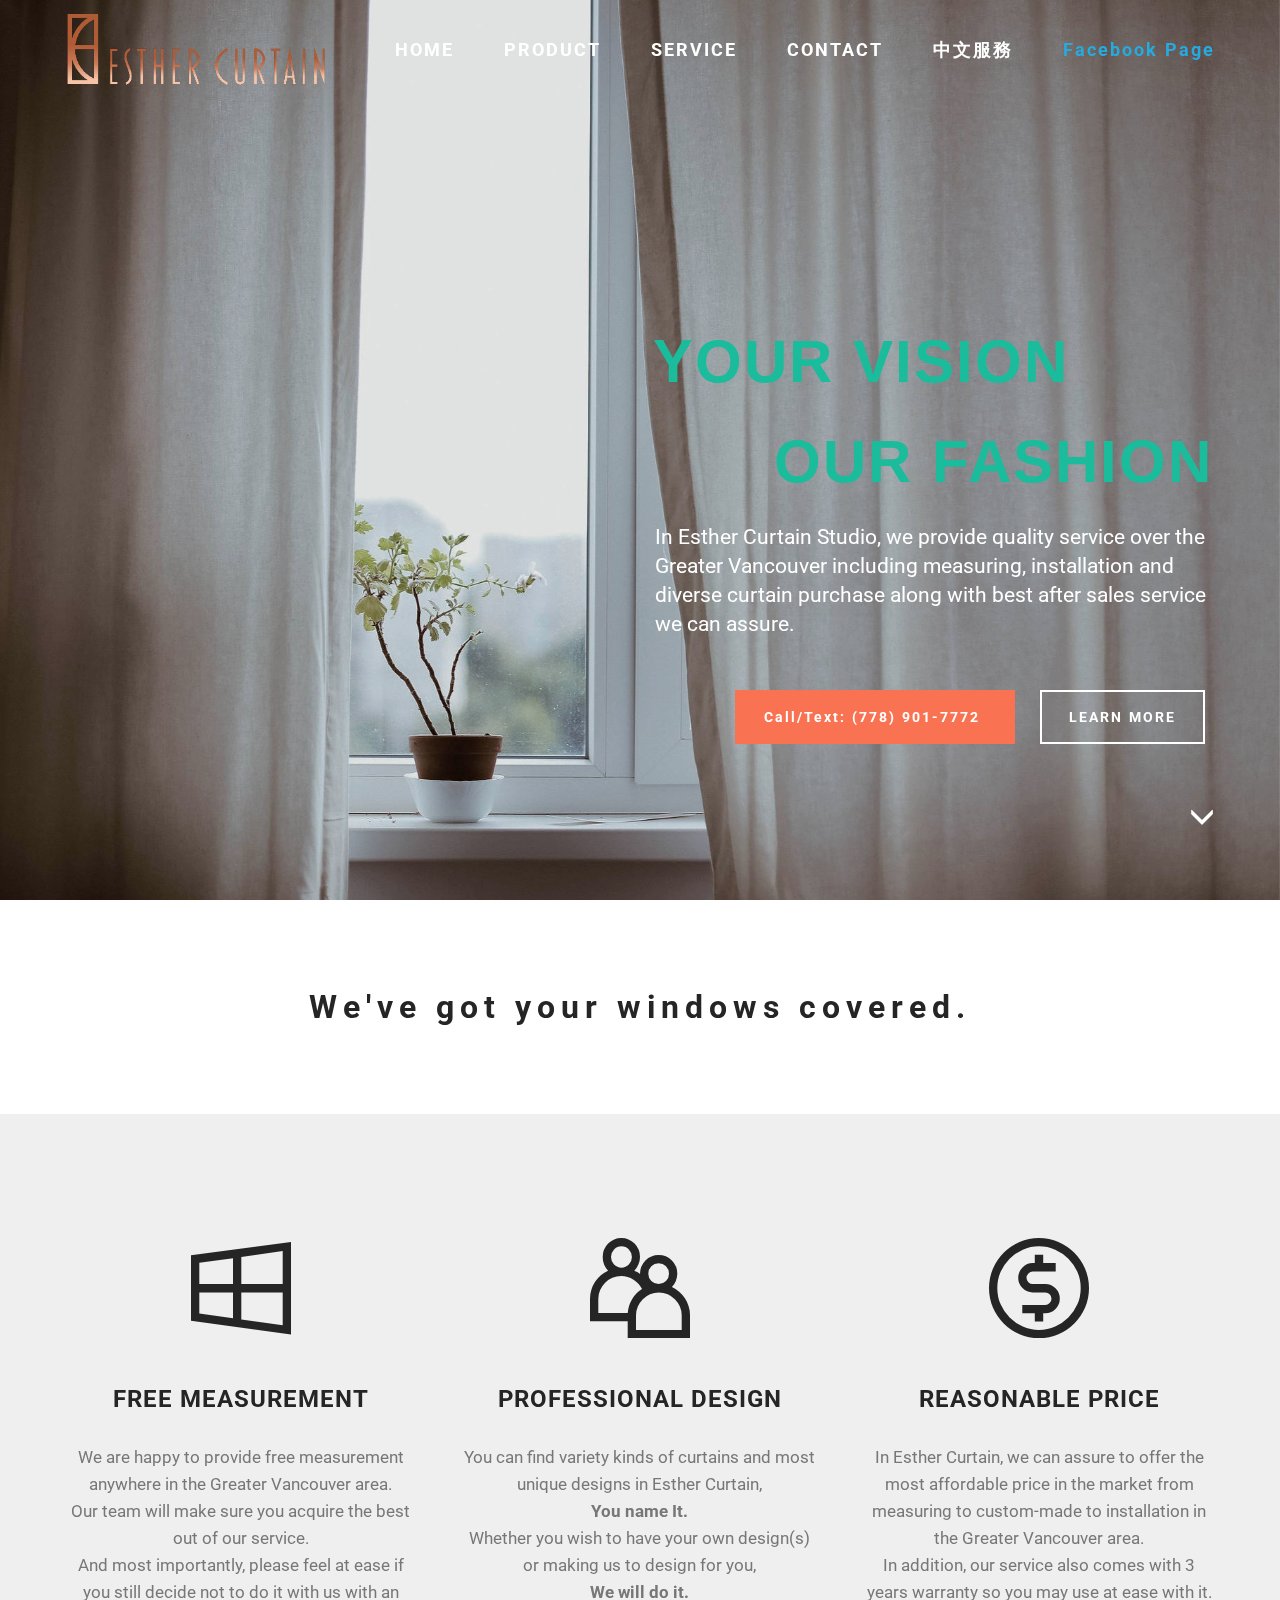
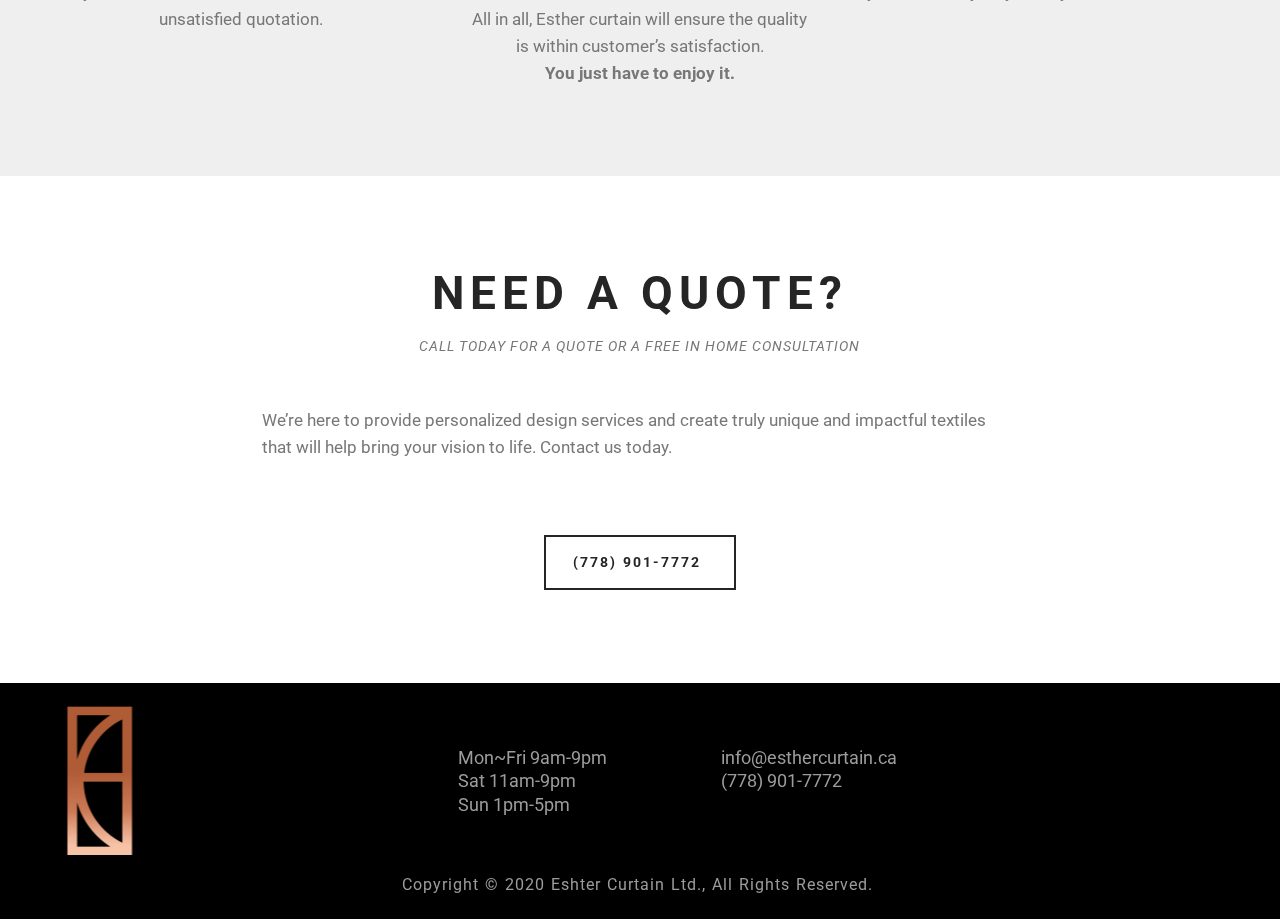
<file: index.html>
<!DOCTYPE html>
<html  >
<head>
  <!-- Site made with Mobirise Website Builder v4.12.4, https://mobirise.com -->
  <meta charset="UTF-8">
  <meta http-equiv="X-UA-Compatible" content="IE=edge">
  <meta name="generator" content="Mobirise v4.12.4, mobirise.com">
  <meta name="viewport" content="width=device-width, initial-scale=1, minimum-scale=1">
  <link rel="shortcut icon" href="assets/images/output-onlinepngtools-1-128x128-1.png" type="image/x-icon">
  <meta name="description" content="In Esther Curtain Studio, we provide quality service over the Greater Vancouver including measuring, installation and diverse curtain purchase along with best after sales service we can assure. ">
  
  
  <title>Esther Curtain</title>
  <link rel="stylesheet" href="https://fonts.googleapis.com/css?family=Roboto:700,400&subset=cyrillic,latin,greek,vietnamese">
  <link rel="stylesheet" href="assets/web/assets/mobirise-icons2/mobirise2.css">
  <link rel="stylesheet" href="assets/bootstrap/css/bootstrap.min.css">
  <link rel="stylesheet" href="assets/facebook-plugin/style.css">
  <link rel="stylesheet" href="assets/animatecss/animate.min.css">
  <link rel="stylesheet" href="assets/mobirise/css/style.css">
  <link rel="preload" as="style" href="assets/mobirise/css/mbr-additional.css"><link rel="stylesheet" href="assets/mobirise/css/mbr-additional.css" type="text/css">
  
  
  
</head>
<body>
  <section class="mbr-navbar mbr-navbar--freeze mbr-navbar--absolute mbr-navbar--sticky mbr-navbar--auto-collapse mbr-navbar--transparent" id="menu-0" data-rv-view="0">
    <div class="mbr-navbar__section mbr-section">
        <div class="mbr-section__container container">
            <div class="mbr-navbar__container">
                <div class="mbr-navbar__column mbr-navbar__column--s mbr-navbar__brand">
                    <span class="mbr-navbar__brand-link mbr-brand mbr-brand--inline">
                        <span class="mbr-brand__logo"><a href="/"><img src="assets/images/esther-curtain-logo-08-410x116.png" class="mbr-navbar__brand-img mbr-brand__img" alt="Mobirise"></a></span>
                        
                    </span>
                </div>
                <div class="mbr-navbar__hamburger mbr-hamburger"><span class="mbr-hamburger__line"></span></div>
                <div class="mbr-navbar__column mbr-navbar__menu">
                    <nav class="mbr-navbar__menu-box mbr-navbar__menu-box--inline-right">
                        <div class="mbr-navbar__column">
                            <ul class="mbr-navbar__items mbr-navbar__items--right float-left mbr-buttons mbr-buttons--freeze mbr-buttons--right btn-decorator mbr-buttons--active mbr-buttons--only-links"><li class="mbr-navbar__item"><a class="mbr-buttons__link btn text-white" href="/">HOME<br></a></li> <li class="mbr-navbar__item"><a class="mbr-buttons__link btn text-white" href="product.html">PRODUCT<br></a></li><li class="mbr-navbar__item"><a class="mbr-buttons__link btn text-white" href="service.html">SERVICE</a></li> <li class="mbr-navbar__item"><a class="mbr-buttons__link btn text-white" href="contact.html">CONTACT</a></li> <li class="mbr-navbar__item"><a class="mbr-buttons__link btn text-white" href="chinese.html">中文服務</a></li> <li class="mbr-navbar__item"><a class="mbr-buttons__link btn text-info" href="https://www.facebook.com/EstherCurtains/" target="_blank">Facebook Page</a></li>  </ul>                            
                            
                        </div>
                    </nav>
                </div>
            </div>
        </div>
    </div>
</section>

<section class="engine"><a href="https://mobirise.info/v">free html templates</a></section><section class="mbr-box mbr-section mbr-section--relative mbr-section--fixed-size mbr-section--full-height mbr-section--bg-adapted mbr-parallax-background mbr-after-navbar" id="header1-1" data-rv-view="2" style="background-image: url(assets/images/mbr-2-1920x1280.jpg);">
    <div class="mbr-box__magnet mbr-box__magnet--sm-padding mbr-box__magnet--center-left">
        <div class="mbr-overlay" style="opacity: 0.1; background-color: rgb(34, 34, 34);"></div>
        <div class="mbr-box__container mbr-section__container container">
            <div class="mbr-box mbr-box--stretched"><div class="mbr-box__magnet mbr-box__magnet--center-left">
                <div class="row"><div class=" col-sm-6 col-sm-offset-6">
                    <div class="mbr-hero animated fadeInUp">
                        <h1 class="mbr-hero__text"><br><br>YOUR VISION<br><br>
<div>&nbsp; &nbsp; &nbsp; OUR FASHION</div></h1>
                        <p class="mbr-hero__subtext"><br>In Esther Curtain Studio, we provide quality service over the Greater Vancouver including measuring, installation and diverse curtain purchase along with best after sales service we can assure.&nbsp;<br></p>
                    </div>
                    <div class="mbr-buttons btn-inverse mbr-buttons--left"><a class="mbr-buttons__btn btn btn-lg btn-danger animated fadeInUp delay" href="tel:(778) 655-7222">Call/Text: (778) 901-7772&nbsp;<br></a> <a class="mbr-buttons__btn btn btn-lg btn-default animated fadeInUp delay" href="service.html#features1-m">LEARN MORE</a></div>
                </div></div>
            </div></div>
        </div>
        <div class="mbr-arrow mbr-arrow--floating text-center">
            <div class="mbr-section__container container">
                <a class="mbr-arrow__link" href="#header3-10"><i class="glyphicon glyphicon-menu-down"></i></a>
            </div>
        </div>
    </div>
</section>

<section class="mbr-section" id="header3-10" data-rv-view="5">
    <div class="mbr-section__container container mbr-section__container--isolated">
        <div class="mbr-header mbr-header--wysiwyg row">
            <div class="col-sm-8 col-sm-offset-2">
                <h3 class="mbr-header__text">We've got your windows covered.
</h3>
                
            </div>
        </div>
    </div>
</section>

<section class="mbr-section mbr-section--relative mbr-section--fixed-size" id="features1-2" data-rv-view="7" style="background-color: rgb(239, 239, 239);">
    
    
    <div class="mbr-section__container container mbr-section__container--std-top-padding" style="padding-top: 124px;">
        <div class="mbr-section__row row">
            <div class="mbr-section__col col-xs-12 col-sm-4">
                <div class="mbr-section__container mbr-section__container--center mbr-section__container--middle">
                    <figure class="mbr-figure"><span class="mobi-mbri mobi-mbri-windows mbr-iconfont mbr-iconfont-features1" style="font-size: 100px;"></span></figure>
                </div>
                <div class="mbr-section__container mbr-section__container--middle">
                    <div class="mbr-header mbr-header--reduce mbr-header--center mbr-header--wysiwyg">
                        <h3 class="mbr-header__text">FREE MEASUREMENT</h3>
                    </div>
                </div>
                <div class="mbr-section__container mbr-section__container--last" style="padding-bottom: 93px;">
                    <div class="mbr-article mbr-article--wysiwyg">
                        <p>We are happy to provide free measurement anywhere in the Greater Vancouver area.
<br>Our team will make sure you acquire the best out of our service. 
<br>And most importantly, please feel at ease if you still decide not to do it with us with an unsatisfied quotation.</p>
                    </div>
                </div>
                
            </div>
            <div class="mbr-section__col col-xs-12 col-sm-4">
                <div class="mbr-section__container mbr-section__container--center mbr-section__container--middle">
                    <figure class="mbr-figure"><span class="mobi-mbri mobi-mbri-users mbr-iconfont mbr-iconfont-features1" style="font-size: 100px;"></span></figure>
                </div>
                <div class="mbr-section__container mbr-section__container--middle">
                    <div class="mbr-header mbr-header--reduce mbr-header--center mbr-header--wysiwyg">
                        <h3 class="mbr-header__text">PROFESSIONAL DESIGN</h3>
                    </div>
                </div>
                <div class="mbr-section__container mbr-section__container--last" style="padding-bottom: 93px;">
                    <div class="mbr-article mbr-article--wysiwyg">
                        <p>You can find variety kinds of curtains and most unique designs in Esther Curtain,
<br><strong>You name It.
<br></strong>Whether you wish to have your own design(s) or making us to design for you,
<br><strong>We will do it.
<br></strong>All in all, Esther curtain will ensure the quality is within customer’s satisfaction.
<br><strong>You just have to enjoy it.</strong></p>
                    </div>
                </div>
                
            </div>
            
            <div class="mbr-section__col col-xs-12 col-sm-4">
                <div class="mbr-section__container mbr-section__container--center mbr-section__container--middle">
                    <figure class="mbr-figure"><span class="mobi-mbri mobi-mbri-cash mbr-iconfont mbr-iconfont-features1" style="font-size: 100px;"></span></figure>
                </div>
                <div class="mbr-section__container mbr-section__container--middle">
                    <div class="mbr-header mbr-header--reduce mbr-header--center mbr-header--wysiwyg">
                        <h3 class="mbr-header__text">REASONABLE PRICE
</h3>
                    </div>
                </div>
                <div class="mbr-section__container mbr-section__container--last" style="padding-bottom: 93px;">
                    <div class="mbr-article mbr-article--wysiwyg">
                        <p>In Esther Curtain, we can assure to offer the most affordable price in the market from measuring to custom-made to installation in the Greater Vancouver area.
<br>In addition, our service also comes with 3 years warranty so you may use at ease with it.</p>
                    </div>
                </div>
                
            </div>
            
            
            
            
            
        </div>
    </div>
</section>

<section class="mbr-section mbr-section--relative mbr-section--fixed-size" id="msg-box3-7" data-rv-view="10" style="background-color: rgb(255, 255, 255);">
    
    <div class="mbr-section__container container mbr-section__container--first" style="padding-top: 93px;">
        <div class="mbr-header mbr-header--wysiwyg row">
            <div class="col-sm-8 col-sm-offset-2">
                <h3 class="mbr-header__text">NEED A QUOTE?</h3>
                <p class="mbr-header__subtext">CALL TODAY FOR A QUOTE OR A FREE IN HOME CONSULTATION
<br>
<br></p>
            </div>
        </div>
    </div>
    <div class="mbr-section__container container mbr-section__container--middle">
        <div class="row">
            <div class="mbr-article mbr-article--wysiwyg col-sm-8 col-sm-offset-2"><p>We’re here to provide personalized design services and create truly unique and impactful textiles that will help bring your vision to life. Contact us today.
</p><p>
</p><p><br></p></div>
        </div>
    </div>
    <div class="mbr-section__container container mbr-section__container--last" style="padding-bottom: 93px;">
        <div class="row">
            <div class="col-sm-8 col-sm-offset-2">
                <div class="mbr-buttons mbr-buttons--center"><a class="mbr-buttons__btn btn btn-lg btn-default" href="tel:(778) 655-7222">(778) 901-7772&nbsp;<br></a></div>
            </div>
        </div>
    </div>
</section>

<section class="mbr-section mbr-section--relative mbr-section--fixed-size" id="contacts1-8" data-rv-view="13" style="background-color: rgb(0, 0, 0);">
    
    <div class="mbr-section__container container">
        <div class="mbr-contacts mbr-contacts--wysiwyg row" style="padding-top: 15px; padding-bottom: 15px;">
            <div class="col-sm-4">
                <div><img src="assets/images/esther-curtain-logo-9-265x398.png" class="mbr-contacts__img mbr-contacts__img--left"></div>
            </div>
            <div class="col-sm-8">
                <div class="row">
                    <div class="col-sm-4">
                        <p class="mbr-contacts__text"><br><br>Mon~Fri 9am-9pm
<br>Sat 11am-9pm
<br>Sun 1pm-5pm</p>
                    </div>
                    <div class="col-sm-4">
                        <p class="mbr-contacts__text"><br><br>info@esthercurtain.ca
<br>(778) 901-7772
<br><br></p>
                    </div>
                    <div class="col-sm-4"></div>
                </div>
            </div>
        </div>
    </div>
</section>

<footer class="mbr-section mbr-section--relative mbr-section--fixed-size" id="footer1-9" data-rv-view="15" style="background-color: rgb(0, 0, 0);">
    
    <div class="mbr-section__container container">
        <div class="mbr-footer mbr-footer--wysiwyg row" style="padding-top: 0px; padding-bottom: 24.6px;">
            <div class="col-sm-12">
                <p class="mbr-footer__copyright">Copyright © 2020 Eshter Curtain Ltd., All Rights Reserved.&nbsp;<br></p>
            </div>
        </div>
    </div>
</footer>


  <script src="assets/web/assets/jquery/jquery.min.js"></script>
  <script src="assets/bootstrap/js/bootstrap.min.js"></script>
  <script src="https://connect.facebook.net/en_US/sdk.js#xfbml=1&version=v2.5"></script>
  <script src="https://apis.google.com/js/plusone.js"></script>
  <script src="assets/facebook-plugin/facebook-script.js"></script>
  <script src="assets/smooth-scroll/smooth-scroll.js"></script>
  <script src="assets/jarallax/jarallax.js"></script>
  <script src="assets/mobirise/js/script.js"></script>
  
  
</body>
</html>
</file>
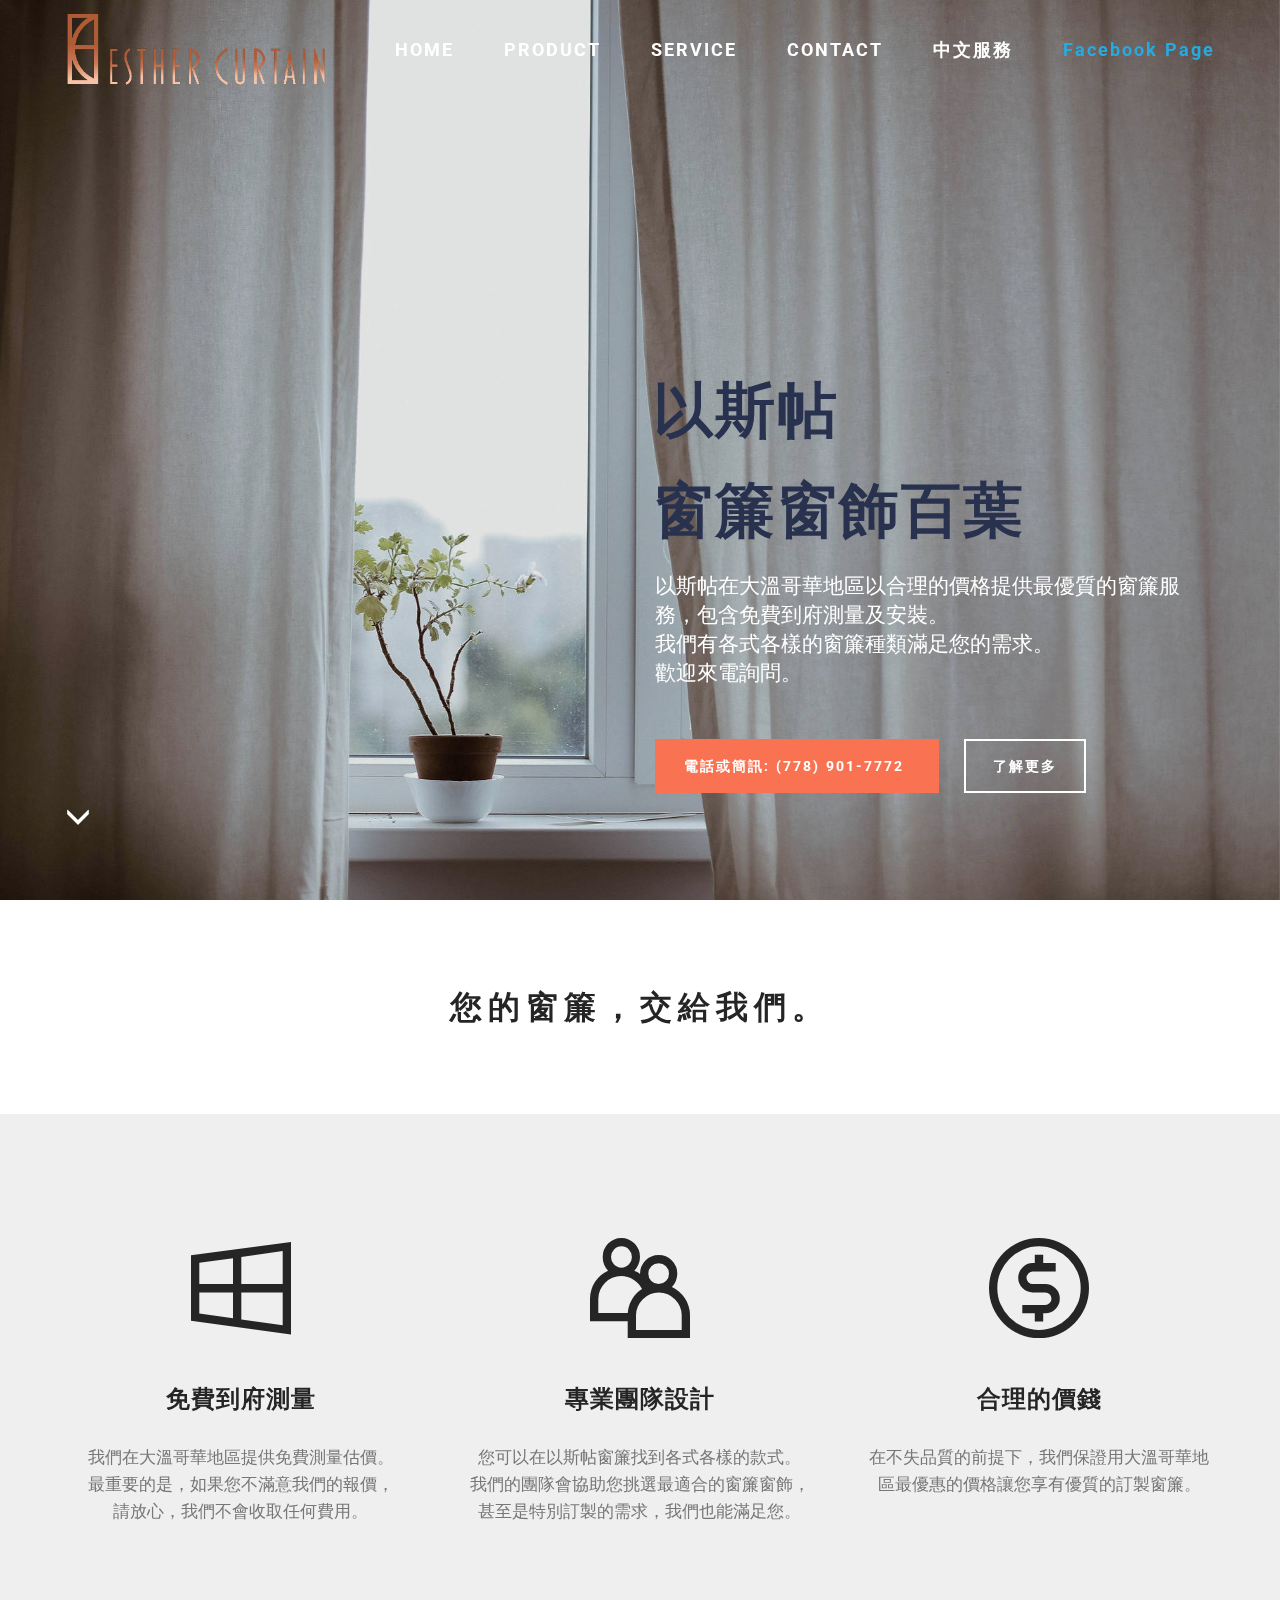
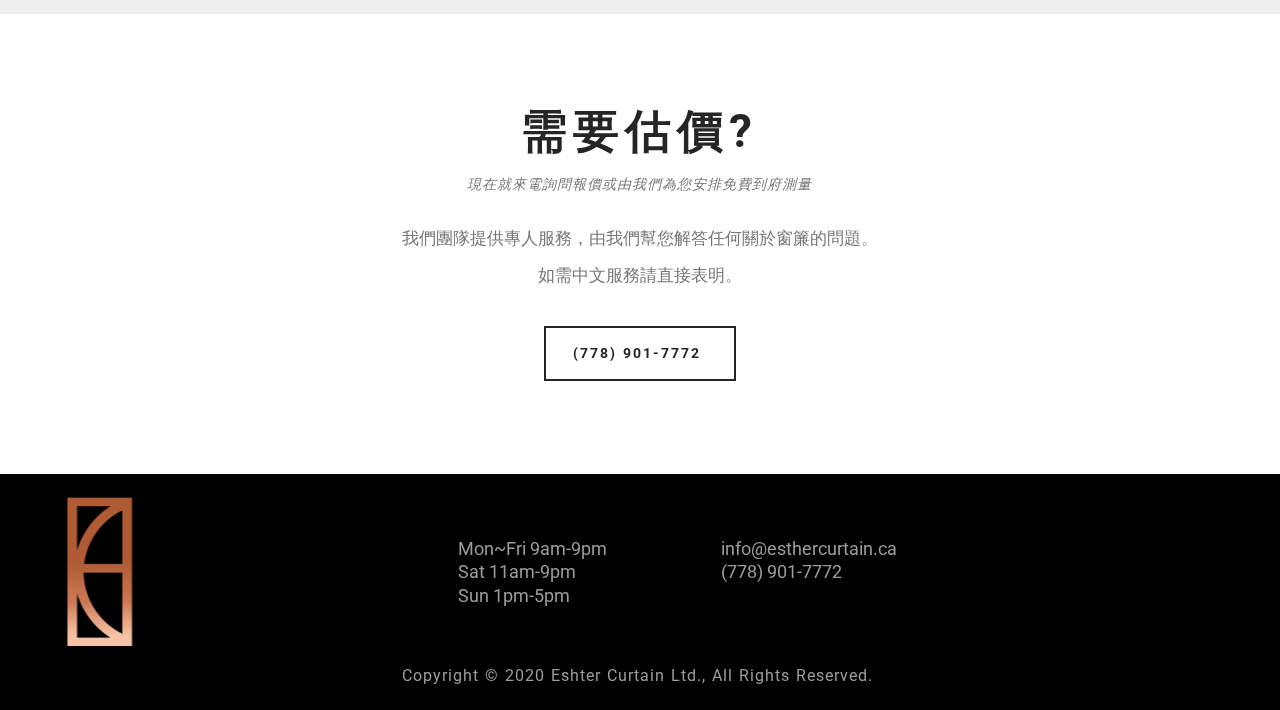
<file: chinese.html>
<!DOCTYPE html>
<html  >
<head>
  <!-- Site made with Mobirise Website Builder v4.12.4, https://mobirise.com -->
  <meta charset="UTF-8">
  <meta http-equiv="X-UA-Compatible" content="IE=edge">
  <meta name="generator" content="Mobirise v4.12.4, mobirise.com">
  <meta name="viewport" content="width=device-width, initial-scale=1, minimum-scale=1">
  <link rel="shortcut icon" href="assets/images/output-onlinepngtools-1-128x128-1.png" type="image/x-icon">
  <meta name="description" content="以斯帖在大溫哥華地區以合理的價格提供最優質的窗簾服務，包含免費到府測量及安裝。
我們有各式各樣的窗簾種類滿足您的需求。
歡迎來電詢問。">
  
  
  <title>中文服務</title>
  <link rel="stylesheet" href="https://fonts.googleapis.com/css?family=Roboto:700,400&subset=cyrillic,latin,greek,vietnamese">
  <link rel="stylesheet" href="assets/web/assets/mobirise-icons2/mobirise2.css">
  <link rel="stylesheet" href="assets/bootstrap/css/bootstrap.min.css">
  <link rel="stylesheet" href="assets/facebook-plugin/style.css">
  <link rel="stylesheet" href="assets/animatecss/animate.min.css">
  <link rel="stylesheet" href="assets/mobirise/css/style.css">
  <link rel="preload" as="style" href="assets/mobirise/css/mbr-additional.css"><link rel="stylesheet" href="assets/mobirise/css/mbr-additional.css" type="text/css">
  
  
  
</head>
<body>
  <section class="mbr-navbar mbr-navbar--freeze mbr-navbar--absolute mbr-navbar--sticky mbr-navbar--auto-collapse mbr-navbar--transparent" id="menu-d" data-rv-view="17">
    <div class="mbr-navbar__section mbr-section">
        <div class="mbr-section__container container">
            <div class="mbr-navbar__container">
                <div class="mbr-navbar__column mbr-navbar__column--s mbr-navbar__brand">
                    <span class="mbr-navbar__brand-link mbr-brand mbr-brand--inline">
                        <span class="mbr-brand__logo"><a href="/"><img src="assets/images/esther-curtain-logo-08-410x116.png" class="mbr-navbar__brand-img mbr-brand__img" alt="Mobirise"></a></span>
                        
                    </span>
                </div>
                <div class="mbr-navbar__hamburger mbr-hamburger"><span class="mbr-hamburger__line"></span></div>
                <div class="mbr-navbar__column mbr-navbar__menu">
                    <nav class="mbr-navbar__menu-box mbr-navbar__menu-box--inline-right">
                        <div class="mbr-navbar__column">
                            <ul class="mbr-navbar__items mbr-navbar__items--right float-left mbr-buttons mbr-buttons--freeze mbr-buttons--right btn-decorator mbr-buttons--active mbr-buttons--only-links"><li class="mbr-navbar__item"><a class="mbr-buttons__link btn text-white" href="/">HOME<br></a></li> <li class="mbr-navbar__item"><a class="mbr-buttons__link btn text-white" href="product.html">PRODUCT<br></a></li><li class="mbr-navbar__item"><a class="mbr-buttons__link btn text-white" href="service.html">SERVICE</a></li> <li class="mbr-navbar__item"><a class="mbr-buttons__link btn text-white" href="contact.html">CONTACT</a></li> <li class="mbr-navbar__item"><a class="mbr-buttons__link btn text-white" href="chinese.html">中文服務</a></li> <li class="mbr-navbar__item"><a class="mbr-buttons__link btn text-info" href="https://www.facebook.com/EstherCurtains/" target="_blank">Facebook Page</a></li>  </ul>                            
                            
                        </div>
                    </nav>
                </div>
            </div>
        </div>
    </div>
</section>

<section class="engine"><a href="https://mobirise.info/j">website templates</a></section><section class="mbr-box mbr-section mbr-section--relative mbr-section--fixed-size mbr-section--full-height mbr-section--bg-adapted mbr-parallax-background" id="header1-e" data-rv-view="19" style="background-image: url(assets/images/mbr-2-1920x1280.jpg);">
    <div class="mbr-box__magnet mbr-box__magnet--sm-padding mbr-box__magnet--center-left mbr-after-navbar">
        <div class="mbr-overlay" style="opacity: 0.1; background-color: rgb(34, 34, 34);"></div>
        <div class="mbr-box__container mbr-section__container container">
            <div class="mbr-box mbr-box--stretched"><div class="mbr-box__magnet mbr-box__magnet--center-left">
                <div class="row"><div class=" col-sm-6 col-sm-offset-6">
                    <div class="mbr-hero animated fadeInUp">
                        <h1 class="mbr-hero__text"><br><br>以斯帖<br><br>窗簾窗飾百葉</h1>
                        <p class="mbr-hero__subtext"><br>以斯帖在大溫哥華地區以合理的價格提供最優質的窗簾服務，包含免費到府測量及安裝。<br>我們有各式各樣的窗簾種類滿足您的需求。<br>歡迎來電詢問。</p>
                    </div>
                    <div class="mbr-buttons btn-inverse mbr-buttons--left"><a class="mbr-buttons__btn btn btn-lg btn-danger animated fadeInUp delay" href="sms:6042628116">電話或簡訊: (778) 901-7772&nbsp;<br></a> <a class="mbr-buttons__btn btn btn-lg btn-default animated fadeInUp delay" href="service.html#features1-m">了解更多</a></div>
                </div></div>
            </div></div>
        </div>
        <div class="mbr-arrow mbr-arrow--floating text-center">
            <div class="mbr-section__container container">
                <a class="mbr-arrow__link" href="#header3-f"><i class="glyphicon glyphicon-menu-down"></i></a>
            </div>
        </div>
    </div>
</section>

<section class="mbr-section" id="header3-f" data-rv-view="22">
    <div class="mbr-section__container container mbr-section__container--isolated">
        <div class="mbr-header mbr-header--wysiwyg row">
            <div class="col-sm-8 col-sm-offset-2">
                <h3 class="mbr-header__text">您的窗簾，交給我們。</h3>
                
            </div>
        </div>
    </div>
</section>

<section class="mbr-section mbr-section--relative mbr-section--fixed-size" id="features1-g" data-rv-view="24" style="background-color: rgb(239, 239, 239);">
    
    
    <div class="mbr-section__container container mbr-section__container--std-top-padding" style="padding-top: 124px;">
        <div class="mbr-section__row row">
            <div class="mbr-section__col col-xs-12 col-sm-4">
                <div class="mbr-section__container mbr-section__container--center mbr-section__container--middle">
                    <figure class="mbr-figure"><span class="mobi-mbri mobi-mbri-windows mbr-iconfont mbr-iconfont-features1" style="font-size: 100px;"></span></figure>
                </div>
                <div class="mbr-section__container mbr-section__container--middle">
                    <div class="mbr-header mbr-header--reduce mbr-header--center mbr-header--wysiwyg">
                        <h3 class="mbr-header__text">免費到府測量</h3>
                    </div>
                </div>
                <div class="mbr-section__container mbr-section__container--last" style="padding-bottom: 93px;">
                    <div class="mbr-article mbr-article--wysiwyg">
                        <p>我們在大溫哥華地區提供免費測量估價。
<br>最重要的是，如果您不滿意我們的報價，<br>請放心，我們不會收取任何費用。</p>
                    </div>
                </div>
                
            </div>
            <div class="mbr-section__col col-xs-12 col-sm-4">
                <div class="mbr-section__container mbr-section__container--center mbr-section__container--middle">
                    <figure class="mbr-figure"><span class="mobi-mbri mobi-mbri-users mbr-iconfont mbr-iconfont-features1" style="font-size: 100px;"></span></figure>
                </div>
                <div class="mbr-section__container mbr-section__container--middle">
                    <div class="mbr-header mbr-header--reduce mbr-header--center mbr-header--wysiwyg">
                        <h3 class="mbr-header__text">專業團隊設計</h3>
                    </div>
                </div>
                <div class="mbr-section__container mbr-section__container--last" style="padding-bottom: 93px;">
                    <div class="mbr-article mbr-article--wysiwyg">
                        <p>您可以在以斯帖窗簾找到各式各樣的款式。<br>我們的團隊會協助您挑選最適合的窗簾窗飾，<br>甚至是特別訂製的需求，我們也能滿足您。</p>
                    </div>
                </div>
                
            </div>
            
            <div class="mbr-section__col col-xs-12 col-sm-4">
                <div class="mbr-section__container mbr-section__container--center mbr-section__container--middle">
                    <figure class="mbr-figure"><span class="mobi-mbri mobi-mbri-cash mbr-iconfont mbr-iconfont-features1" style="font-size: 100px;"></span></figure>
                </div>
                <div class="mbr-section__container mbr-section__container--middle">
                    <div class="mbr-header mbr-header--reduce mbr-header--center mbr-header--wysiwyg">
                        <h3 class="mbr-header__text">合理的價錢</h3>
                    </div>
                </div>
                <div class="mbr-section__container mbr-section__container--last" style="padding-bottom: 93px;">
                    <div class="mbr-article mbr-article--wysiwyg">
                        <p>在不失品質的前提下，我們保證用大溫哥華地區最優惠的價格讓您享有優質的訂製窗簾。</p>
                    </div>
                </div>
                
            </div>
            
            
            
            
            
        </div>
    </div>
</section>

<section class="mbr-section mbr-section--relative mbr-section--fixed-size" id="msg-box3-h" data-rv-view="27" style="background-color: rgb(255, 255, 255);">
    
    <div class="mbr-section__container container mbr-section__container--first" style="padding-top: 93px;">
        <div class="mbr-header mbr-header--wysiwyg row">
            <div class="col-sm-8 col-sm-offset-2">
                <h3 class="mbr-header__text">需要估價?</h3>
                <p class="mbr-header__subtext">現在就來電詢問報價或由我們為您安排免費到府測量</p>
            </div>
        </div>
    </div>
    <div class="mbr-section__container container mbr-section__container--middle">
        <div class="row">
            <div class="mbr-article mbr-article--wysiwyg col-sm-8 col-sm-offset-2"><p>我們團隊提供專人服務，由我們幫您解答任何關於窗簾的問題。</p><p>如需中文服務請直接表明。</p></div>
        </div>
    </div>
    <div class="mbr-section__container container mbr-section__container--last" style="padding-bottom: 93px;">
        <div class="row">
            <div class="col-sm-8 col-sm-offset-2">
                <div class="mbr-buttons mbr-buttons--center"><a class="mbr-buttons__btn btn btn-lg btn-default" href="tel:6042628116">(778) 901-7772&nbsp;<br></a></div>
            </div>
        </div>
    </div>
</section>

<section class="mbr-section mbr-section--relative mbr-section--fixed-size" id="contacts1-i" data-rv-view="30" style="background-color: rgb(0, 0, 0);">
    
    <div class="mbr-section__container container">
        <div class="mbr-contacts mbr-contacts--wysiwyg row" style="padding-top: 15px; padding-bottom: 15px;">
            <div class="col-sm-4">
                <div><img src="assets/images/esther-curtain-logo-9-265x398.png" class="mbr-contacts__img mbr-contacts__img--left"></div>
            </div>
            <div class="col-sm-8">
                <div class="row">
                    <div class="col-sm-4">
                        <p class="mbr-contacts__text"><br><br>Mon~Fri 9am-9pm
<br>Sat 11am-9pm
<br>Sun 1pm-5pm</p>
                    </div>
                    <div class="col-sm-4">
                        <p class="mbr-contacts__text"><br><br>info@esthercurtain.ca
<br>(778) 901-7772
<br><br></p>
                    </div>
                    <div class="col-sm-4"></div>
                </div>
            </div>
        </div>
    </div>
</section>

<footer class="mbr-section mbr-section--relative mbr-section--fixed-size" id="footer1-j" data-rv-view="32" style="background-color: rgb(0, 0, 0);">
    
    <div class="mbr-section__container container">
        <div class="mbr-footer mbr-footer--wysiwyg row" style="padding-top: 0px; padding-bottom: 24.6px;">
            <div class="col-sm-12">
                <p class="mbr-footer__copyright">Copyright © 2020 Eshter Curtain Ltd., All Rights Reserved.&nbsp;<br></p>
            </div>
        </div>
    </div>
</footer>


  <script src="assets/web/assets/jquery/jquery.min.js"></script>
  <script src="assets/bootstrap/js/bootstrap.min.js"></script>
  <script src="https://connect.facebook.net/en_US/sdk.js#xfbml=1&version=v2.5"></script>
  <script src="https://apis.google.com/js/plusone.js"></script>
  <script src="assets/facebook-plugin/facebook-script.js"></script>
  <script src="assets/smooth-scroll/smooth-scroll.js"></script>
  <script src="assets/jarallax/jarallax.js"></script>
  <script src="assets/mobirise/js/script.js"></script>
  
  
</body>
</html>
</file>
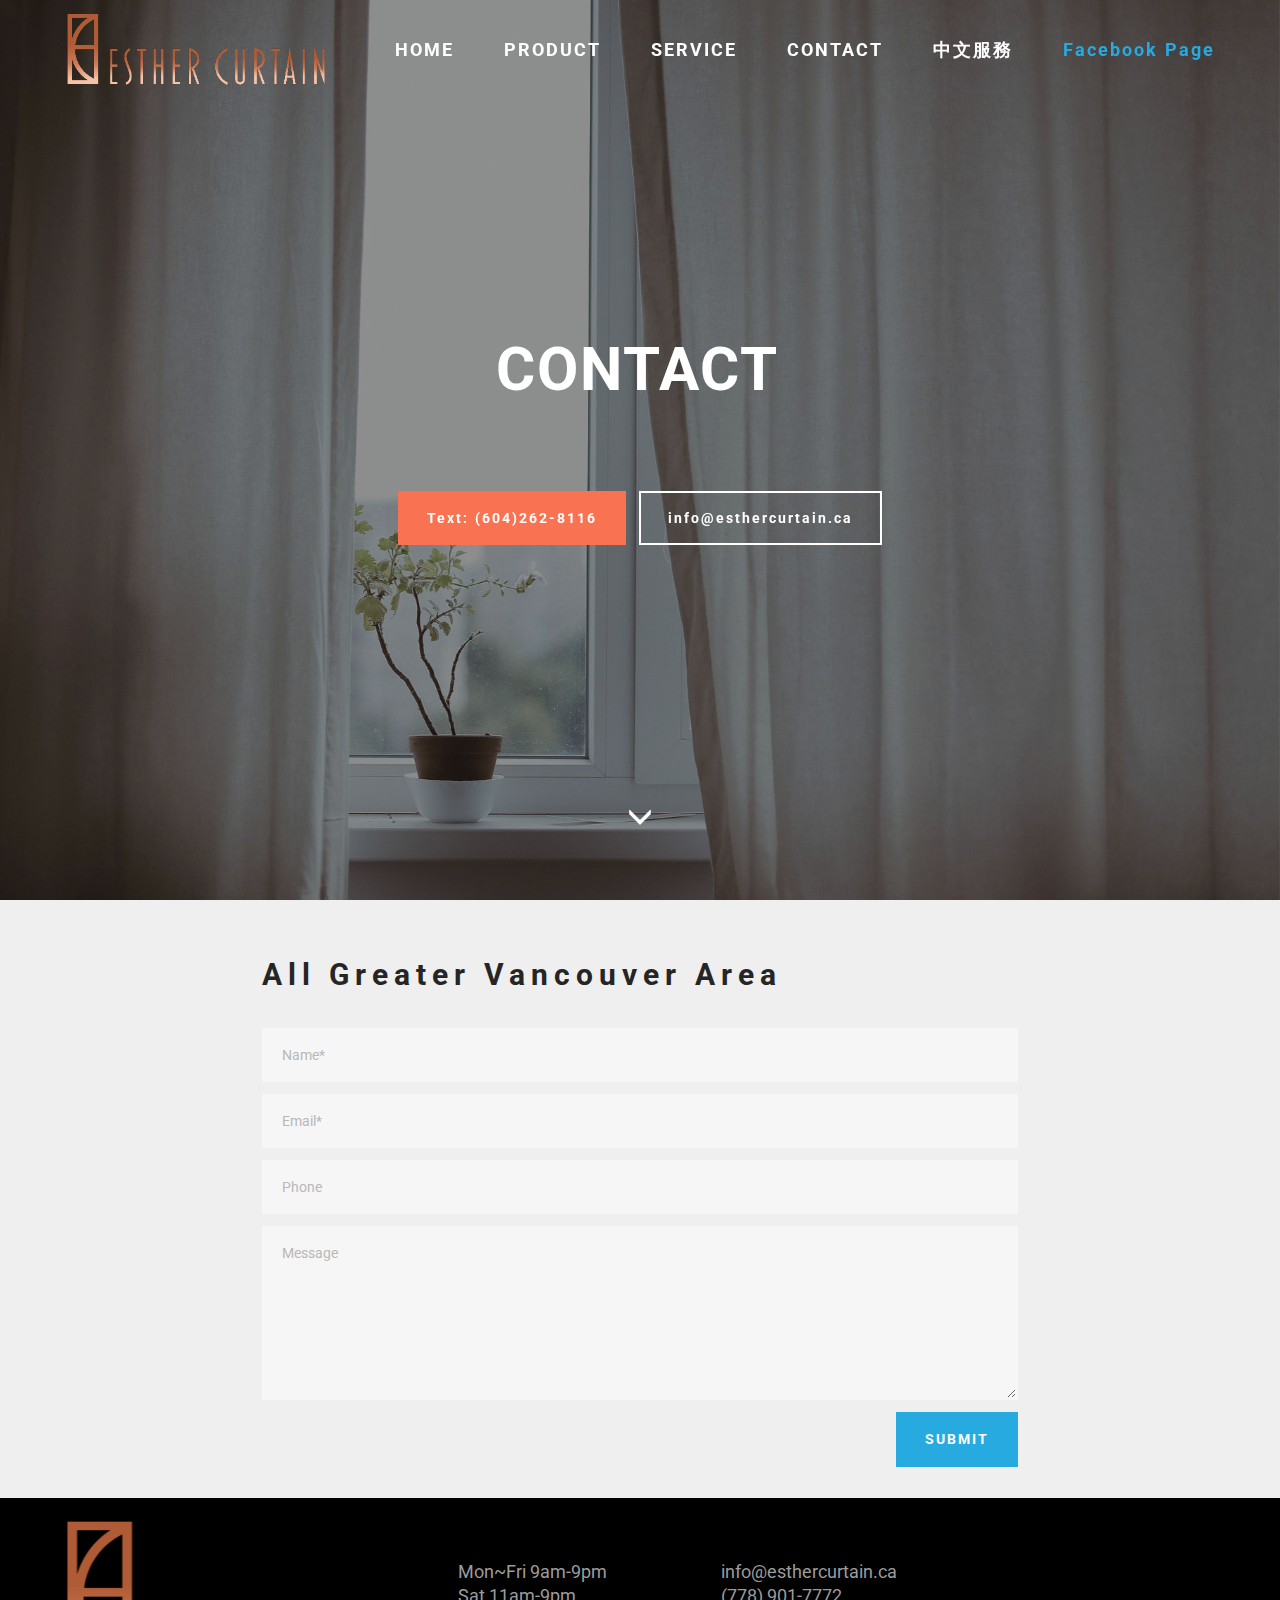
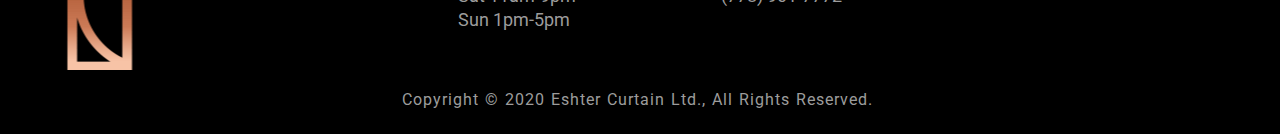
<file: contact.html>
<!DOCTYPE html>
<html  >
<head>
  <!-- Site made with Mobirise Website Builder v4.12.4, https://mobirise.com -->
  <meta charset="UTF-8">
  <meta http-equiv="X-UA-Compatible" content="IE=edge">
  <meta name="generator" content="Mobirise v4.12.4, mobirise.com">
  <meta name="viewport" content="width=device-width, initial-scale=1, minimum-scale=1">
  <link rel="shortcut icon" href="assets/images/output-onlinepngtools-1-128x128-1.png" type="image/x-icon">
  <meta name="description" content="CONTACT">
  
  
  <title>CONTACT</title>
  <link rel="stylesheet" href="https://fonts.googleapis.com/css?family=Roboto:700,400&subset=cyrillic,latin,greek,vietnamese">
  <link rel="stylesheet" href="assets/bootstrap/css/bootstrap.min.css">
  <link rel="stylesheet" href="assets/facebook-plugin/style.css">
  <link rel="stylesheet" href="assets/animatecss/animate.min.css">
  <link rel="stylesheet" href="assets/mobirise/css/style.css">
  <link rel="preload" as="style" href="assets/mobirise/css/mbr-additional.css"><link rel="stylesheet" href="assets/mobirise/css/mbr-additional.css" type="text/css">
  
  
  
</head>
<body>
  <section class="mbr-navbar mbr-navbar--freeze mbr-navbar--absolute mbr-navbar--sticky mbr-navbar--auto-collapse mbr-navbar--transparent" id="menu-u" data-rv-view="78">
    <div class="mbr-navbar__section mbr-section">
        <div class="mbr-section__container container">
            <div class="mbr-navbar__container">
                <div class="mbr-navbar__column mbr-navbar__column--s mbr-navbar__brand">
                    <span class="mbr-navbar__brand-link mbr-brand mbr-brand--inline">
                        <span class="mbr-brand__logo"><a href="/"><img src="assets/images/esther-curtain-logo-08-410x116.png" class="mbr-navbar__brand-img mbr-brand__img" alt="Mobirise"></a></span>
                        
                    </span>
                </div>
                <div class="mbr-navbar__hamburger mbr-hamburger"><span class="mbr-hamburger__line"></span></div>
                <div class="mbr-navbar__column mbr-navbar__menu">
                    <nav class="mbr-navbar__menu-box mbr-navbar__menu-box--inline-right">
                        <div class="mbr-navbar__column">
                            <ul class="mbr-navbar__items mbr-navbar__items--right float-left mbr-buttons mbr-buttons--freeze mbr-buttons--right btn-decorator mbr-buttons--active mbr-buttons--only-links"><li class="mbr-navbar__item"><a class="mbr-buttons__link btn text-white" href="/">HOME<br></a></li> <li class="mbr-navbar__item"><a class="mbr-buttons__link btn text-white" href="product.html">PRODUCT<br></a></li><li class="mbr-navbar__item"><a class="mbr-buttons__link btn text-white" href="service.html">SERVICE</a></li> <li class="mbr-navbar__item"><a class="mbr-buttons__link btn text-white" href="contact.html">CONTACT</a></li> <li class="mbr-navbar__item"><a class="mbr-buttons__link btn text-white" href="chinese.html">中文服務</a></li> <li class="mbr-navbar__item"><a class="mbr-buttons__link btn text-info" href="https://www.facebook.com/EstherCurtains/" target="_blank">Facebook Page</a></li>  </ul>                            
                            
                        </div>
                    </nav>
                </div>
            </div>
        </div>
    </div>
</section>

<section class="engine"><a href="https://mobirise.info/g">build a website for free</a></section><section class="mbr-box mbr-section mbr-section--relative mbr-section--fixed-size mbr-section--full-height mbr-section--bg-adapted mbr-parallax-background mbr-after-navbar" id="header4-q" data-rv-view="66" style="background-image: url(assets/images/mbr-2-1920x1280.jpg);">
    <div class="mbr-box__magnet mbr-box__magnet--sm-padding mbr-box__magnet--center-center">
        <div class="mbr-overlay" style="opacity: 0.5; background-color: rgb(34, 34, 34);"></div>
        <div class="mbr-box__container mbr-section__container container">
            <div class="mbr-box mbr-box--stretched"><div class="mbr-box__magnet mbr-box__magnet--center-center">
                <div class="row"><div class=" col-sm-8 col-sm-offset-2">
                    <div class="mbr-hero animated fadeInUp">
                        <h1 class="mbr-hero__text">CONTACT<div><br></div></h1>
                        <p class="mbr-hero__subtext"></p>
                    </div>
                    <div class="mbr-buttons btn-inverse mbr-buttons--center"><a class="mbr-buttons__btn btn btn-lg btn-danger animated fadeInUp delay" href="sms:6042628116">Text: (604)262-8116</a> <a class="mbr-buttons__btn btn btn-lg btn-default animated fadeInUp delay" href="mailto:info@esthercurtain.ca">info@esthercurtain.ca</a></div>
                </div></div>
            </div></div>
        </div>
        <div class="mbr-arrow mbr-arrow--floating text-center">
            <div class="mbr-section__container container">
                <a class="mbr-arrow__link" href="#form1-x"><i class="glyphicon glyphicon-menu-down"></i></a>
            </div>
        </div>
    </div>
</section>

<section class="mbr-section mbr-section--relative mbr-section--fixed-size" id="form1-x" data-rv-view="69" style="background-color: rgb(239, 239, 239);">
    
    <div class="mbr-section__container mbr-section__container--std-padding container" style="padding-top: 62px; padding-bottom: 31px;">
        <div class="row">
            <div class="col-sm-12">
                <div class="row">
                    <div class="col-sm-8 col-sm-offset-2" data-form-type="formoid">
                        <div class="mbr-header mbr-header--center mbr-header--std-padding">
                            <h2 class="mbr-header__text">All Greater Vancouver Area&nbsp;</h2>
                        </div>
                        <div data-form-alert="true">
                            <div class="hide" data-form-alert-success="true">Thanks for filling out form!</div>
                        </div>
                        <form action="https://mobirise.com/" method="post" data-form-title="All Greater Vancouver Area&amp;nbsp;">
                            <input type="hidden" value="YRCysP5jr0OtFsYcF5SajNCV38M7fNtYHWATKQbh5uecJtnAaguvR8A1cGmfqBoXzLK3Ywk3QGSnL6aIOH4qGVPzrwIK2nE+f3rRVj7o8p5DvIKxOpANwTeQG8TdOljn" data-form-email="true">
                            <div class="form-group">
                                <input type="text" class="form-control" name="name" required="" placeholder="Name*" data-form-field="Name">
                            </div>
                            <div class="form-group">
                                <input type="email" class="form-control" name="email" required="" placeholder="Email*" data-form-field="Email">
                            </div>
                            <div class="form-group">
                                <input type="tel" class="form-control" name="phone" placeholder="Phone" data-form-field="Phone">
                            </div>
                            <div class="form-group">
                                <textarea class="form-control" name="message" rows="7" placeholder="Message" data-form-field="Message"></textarea>
                            </div>
                            <div class="mbr-buttons mbr-buttons--right"><button type="submit" class="mbr-buttons__btn btn btn-lg btn-info">SUBMIT</button></div>
                        </form>
                    </div>
                </div>
            </div>
        </div>
    </div>
</section>

<section class="mbr-section mbr-section--relative mbr-section--fixed-size" id="contacts1-v" data-rv-view="80" style="background-color: rgb(0, 0, 0);">
    
    <div class="mbr-section__container container">
        <div class="mbr-contacts mbr-contacts--wysiwyg row" style="padding-top: 15px; padding-bottom: 15px;">
            <div class="col-sm-4">
                <div><img src="assets/images/esther-curtain-logo-9-265x398.png" class="mbr-contacts__img mbr-contacts__img--left"></div>
            </div>
            <div class="col-sm-8">
                <div class="row">
                    <div class="col-sm-4">
                        <p class="mbr-contacts__text"><br><br>Mon~Fri 9am-9pm
<br>Sat 11am-9pm
<br>Sun 1pm-5pm</p>
                    </div>
                    <div class="col-sm-4">
                        <p class="mbr-contacts__text"><br><br>info@esthercurtain.ca
<br>(778) 901-7772
<br><br></p>
                    </div>
                    <div class="col-sm-4"></div>
                </div>
            </div>
        </div>
    </div>
</section>

<footer class="mbr-section mbr-section--relative mbr-section--fixed-size" id="footer1-w" data-rv-view="82" style="background-color: rgb(0, 0, 0);">
    
    <div class="mbr-section__container container">
        <div class="mbr-footer mbr-footer--wysiwyg row" style="padding-top: 0px; padding-bottom: 24.6px;">
            <div class="col-sm-12">
                <p class="mbr-footer__copyright">Copyright © 2020 Eshter Curtain Ltd., All Rights Reserved.&nbsp;<br></p>
            </div>
        </div>
    </div>
</footer>


  <script src="assets/web/assets/jquery/jquery.min.js"></script>
  <script src="assets/bootstrap/js/bootstrap.min.js"></script>
  <script src="https://connect.facebook.net/en_US/sdk.js#xfbml=1&version=v2.5"></script>
  <script src="https://apis.google.com/js/plusone.js"></script>
  <script src="assets/facebook-plugin/facebook-script.js"></script>
  <script src="assets/smooth-scroll/smooth-scroll.js"></script>
  <script src="assets/jarallax/jarallax.js"></script>
  <!--[if lte IE 9]>
    <script src="assets/jquery-placeholder/jquery.placeholder.min.js"></script>
  <![endif]-->
  <script src="assets/mobirise/js/script.js"></script>
  <script src="assets/formoid/formoid.min.js"></script>
  
  
</body>
</html>
</file>
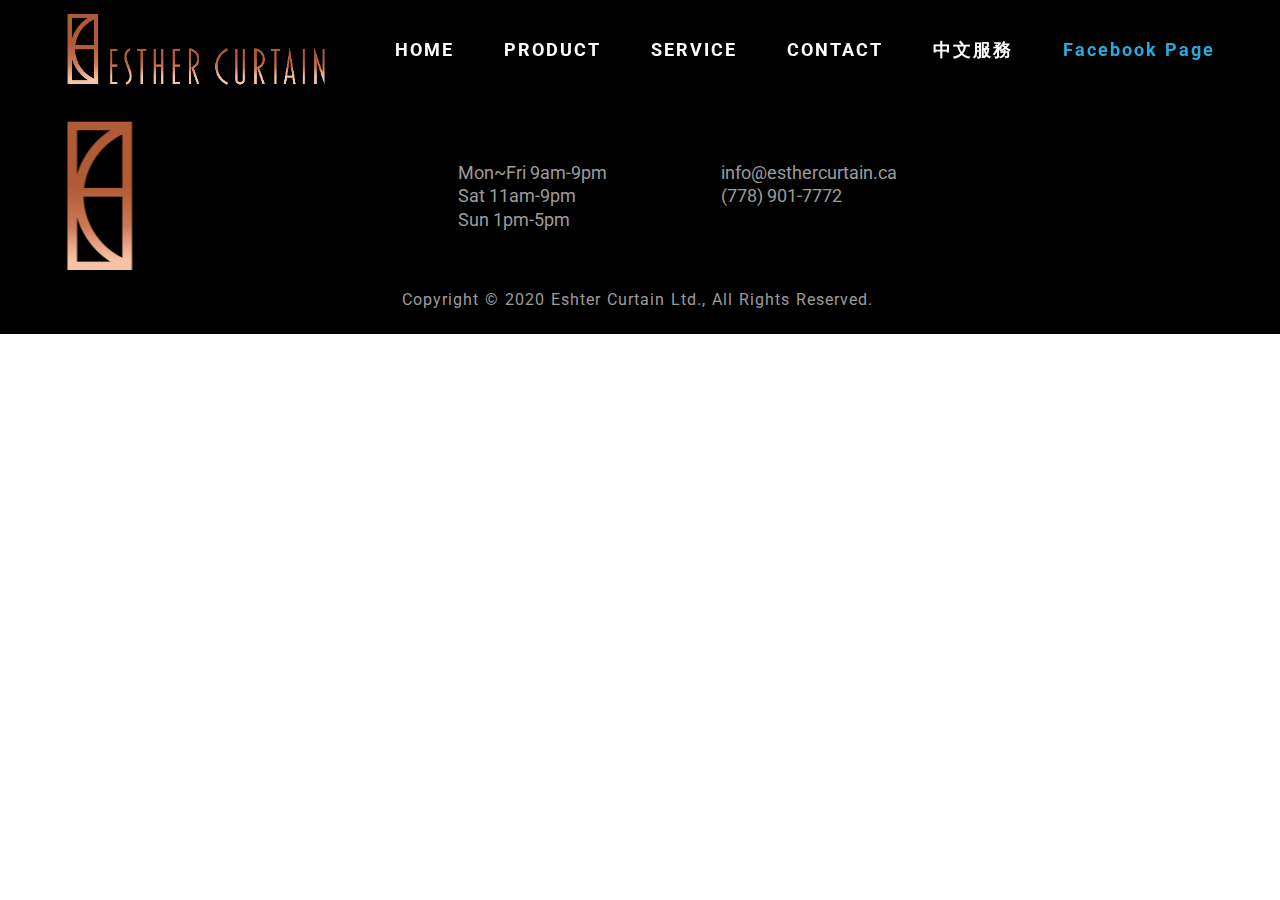
<file: page5.html>
<!DOCTYPE html>
<html  >
<head>
  <!-- Site made with Mobirise Website Builder v4.12.4, https://mobirise.com -->
  <meta charset="UTF-8">
  <meta http-equiv="X-UA-Compatible" content="IE=edge">
  <meta name="generator" content="Mobirise v4.12.4, mobirise.com">
  <meta name="viewport" content="width=device-width, initial-scale=1, minimum-scale=1">
  <link rel="shortcut icon" href="assets/images/output-onlinepngtools-1-128x128-1.png" type="image/x-icon">
  <meta name="description" content="Web Page Builder Description">
  
  
  <title>Page 5</title>
  <link rel="stylesheet" href="https://fonts.googleapis.com/css?family=Roboto:700,400&subset=cyrillic,latin,greek,vietnamese">
  <link rel="stylesheet" href="assets/bootstrap/css/bootstrap.min.css">
  <link rel="stylesheet" href="assets/facebook-plugin/style.css">
  <link rel="stylesheet" href="assets/mobirise/css/style.css">
  <link rel="preload" as="style" href="assets/mobirise/css/mbr-additional.css"><link rel="stylesheet" href="assets/mobirise/css/mbr-additional.css" type="text/css">
  
  
  
</head>
<body>
  <section class="mbr-navbar mbr-navbar--freeze mbr-navbar--absolute mbr-navbar--sticky mbr-navbar--auto-collapse mbr-navbar--transparent" id="menu-s" data-rv-view="84">
    <div class="mbr-navbar__section mbr-section">
        <div class="mbr-section__container container">
            <div class="mbr-navbar__container">
                <div class="mbr-navbar__column mbr-navbar__column--s mbr-navbar__brand">
                    <span class="mbr-navbar__brand-link mbr-brand mbr-brand--inline">
                        <span class="mbr-brand__logo"><a href="/"><img src="assets/images/esther-curtain-logo-08-410x116.png" class="mbr-navbar__brand-img mbr-brand__img" alt="Mobirise"></a></span>
                        
                    </span>
                </div>
                <div class="mbr-navbar__hamburger mbr-hamburger"><span class="mbr-hamburger__line"></span></div>
                <div class="mbr-navbar__column mbr-navbar__menu">
                    <nav class="mbr-navbar__menu-box mbr-navbar__menu-box--inline-right">
                        <div class="mbr-navbar__column">
                            <ul class="mbr-navbar__items mbr-navbar__items--right float-left mbr-buttons mbr-buttons--freeze mbr-buttons--right btn-decorator mbr-buttons--active mbr-buttons--only-links"><li class="mbr-navbar__item"><a class="mbr-buttons__link btn text-white" href="/">HOME<br></a></li> <li class="mbr-navbar__item"><a class="mbr-buttons__link btn text-white" href="product.html">PRODUCT<br></a></li><li class="mbr-navbar__item"><a class="mbr-buttons__link btn text-white" href="service.html">SERVICE</a></li> <li class="mbr-navbar__item"><a class="mbr-buttons__link btn text-white" href="contact.html">CONTACT</a></li> <li class="mbr-navbar__item"><a class="mbr-buttons__link btn text-white" href="chinese.html">中文服務</a></li> <li class="mbr-navbar__item"><a class="mbr-buttons__link btn text-info" href="https://www.facebook.com/EstherCurtains/" target="_blank">Facebook Page</a></li>  </ul>                            
                            
                        </div>
                    </nav>
                </div>
            </div>
        </div>
    </div>
</section>

<section class="engine"><a href="https://mobirise.info/h">create your own web page for free</a></section><section class="mbr-section mbr-section--relative mbr-section--fixed-size mbr-after-navbar" id="contacts1-t" data-rv-view="86" style="background-color: rgb(0, 0, 0);">
    
    <div class="mbr-section__container container">
        <div class="mbr-contacts mbr-contacts--wysiwyg row" style="padding-top: 15px; padding-bottom: 15px;">
            <div class="col-sm-4">
                <div><img src="assets/images/esther-curtain-logo-9-265x398.png" class="mbr-contacts__img mbr-contacts__img--left"></div>
            </div>
            <div class="col-sm-8">
                <div class="row">
                    <div class="col-sm-4">
                        <p class="mbr-contacts__text"><br><br>Mon~Fri 9am-9pm
<br>Sat 11am-9pm
<br>Sun 1pm-5pm</p>
                    </div>
                    <div class="col-sm-4">
                        <p class="mbr-contacts__text"><br><br>info@esthercurtain.ca
<br>(778) 901-7772
<br><br></p>
                    </div>
                    <div class="col-sm-4"></div>
                </div>
            </div>
        </div>
    </div>
</section>

<footer class="mbr-section mbr-section--relative mbr-section--fixed-size" id="footer1-u" data-rv-view="88" style="background-color: rgb(0, 0, 0);">
    
    <div class="mbr-section__container container">
        <div class="mbr-footer mbr-footer--wysiwyg row" style="padding-top: 0px; padding-bottom: 24.6px;">
            <div class="col-sm-12">
                <p class="mbr-footer__copyright">Copyright © 2020 Eshter Curtain Ltd., All Rights Reserved.&nbsp;<br></p>
            </div>
        </div>
    </div>
</footer>


  <script src="assets/web/assets/jquery/jquery.min.js"></script>
  <script src="assets/bootstrap/js/bootstrap.min.js"></script>
  <script src="https://connect.facebook.net/en_US/sdk.js#xfbml=1&version=v2.5"></script>
  <script src="https://apis.google.com/js/plusone.js"></script>
  <script src="assets/facebook-plugin/facebook-script.js"></script>
  <script src="assets/smooth-scroll/smooth-scroll.js"></script>
  <script src="assets/mobirise/js/script.js"></script>
  
  
</body>
</html>
</file>
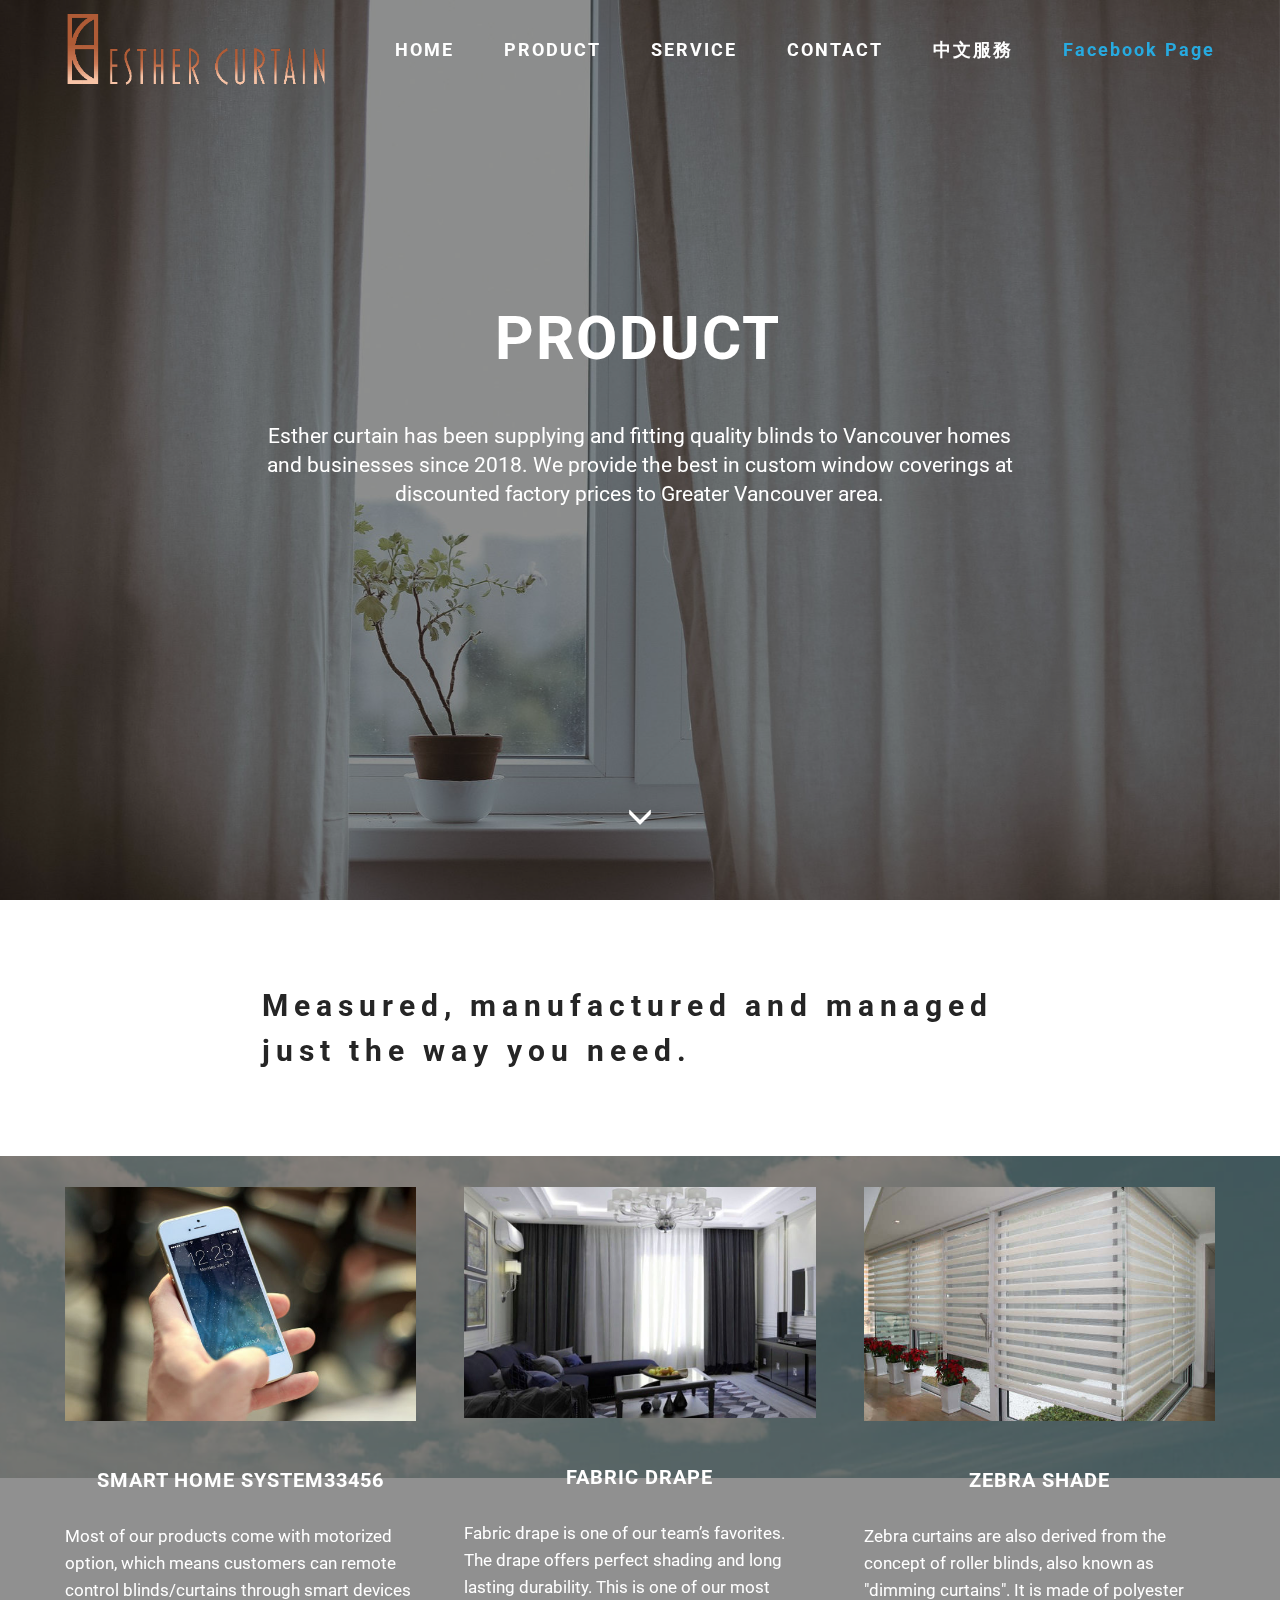
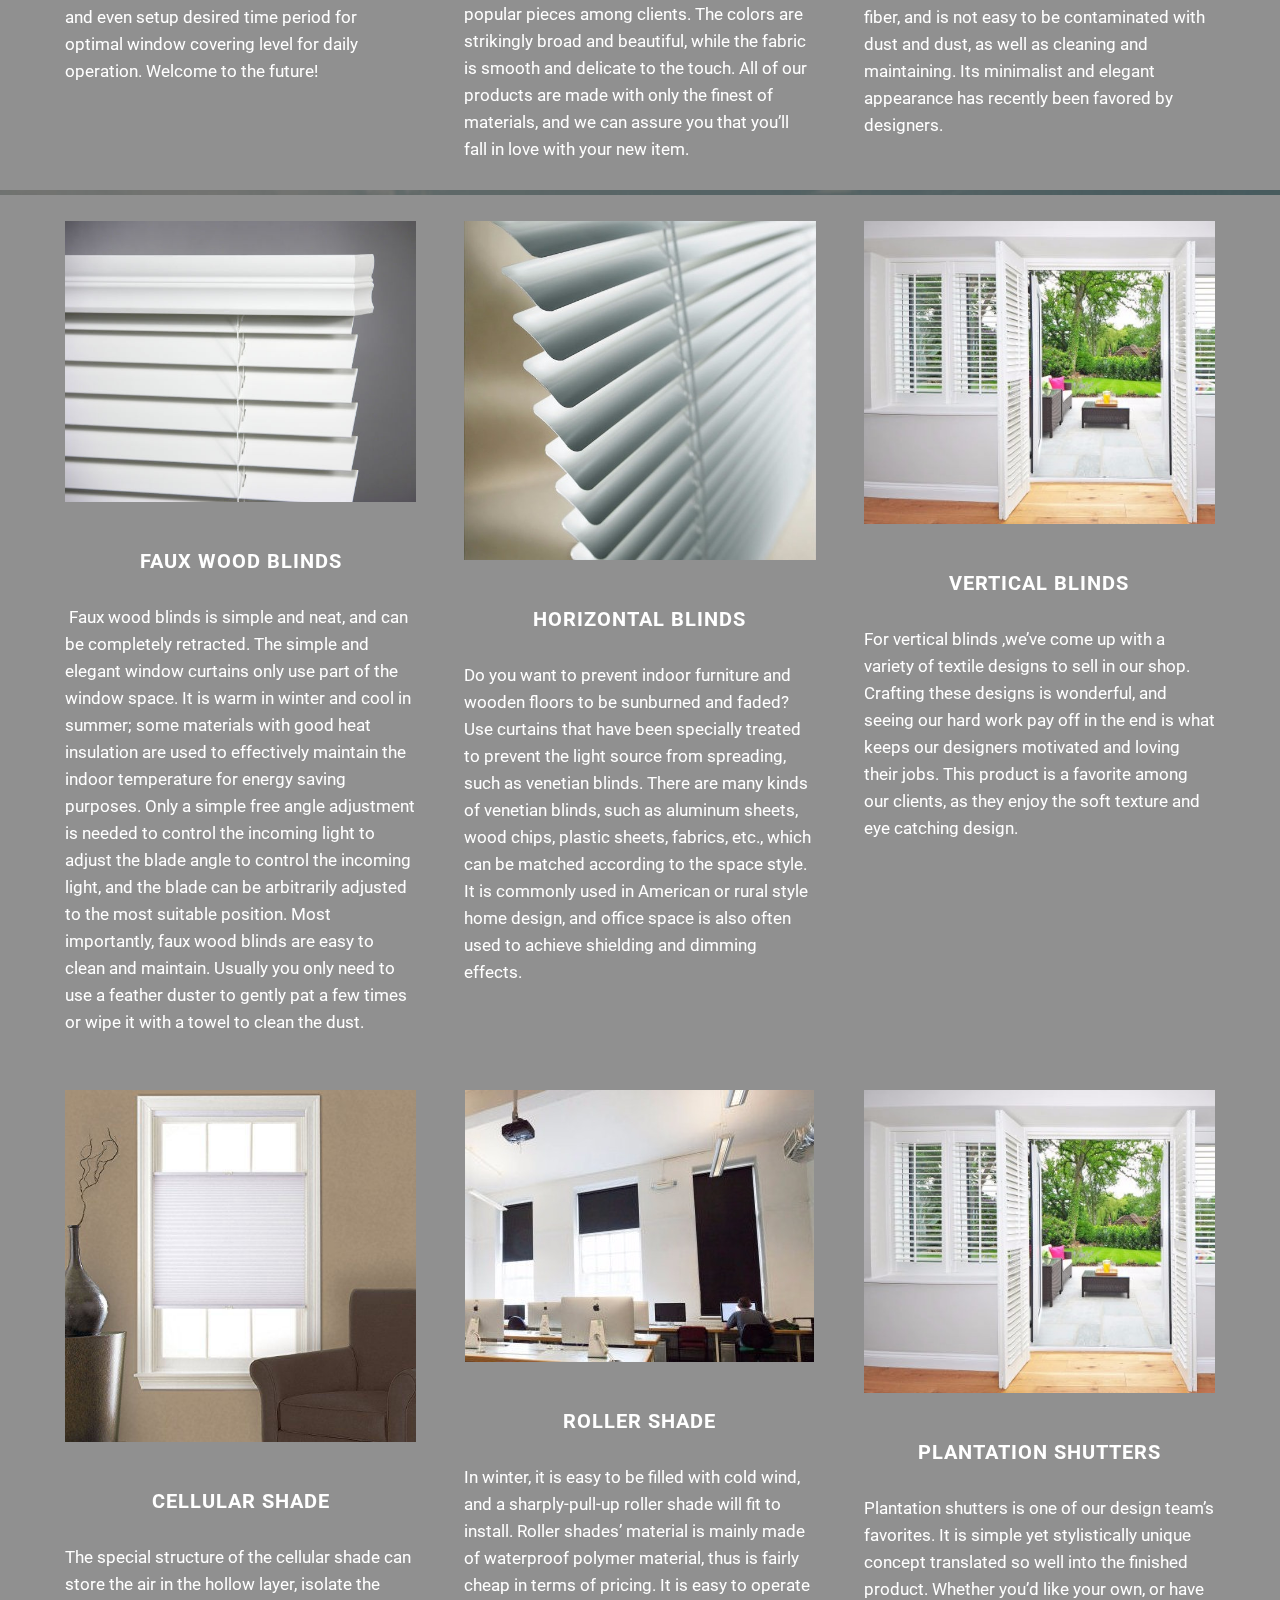
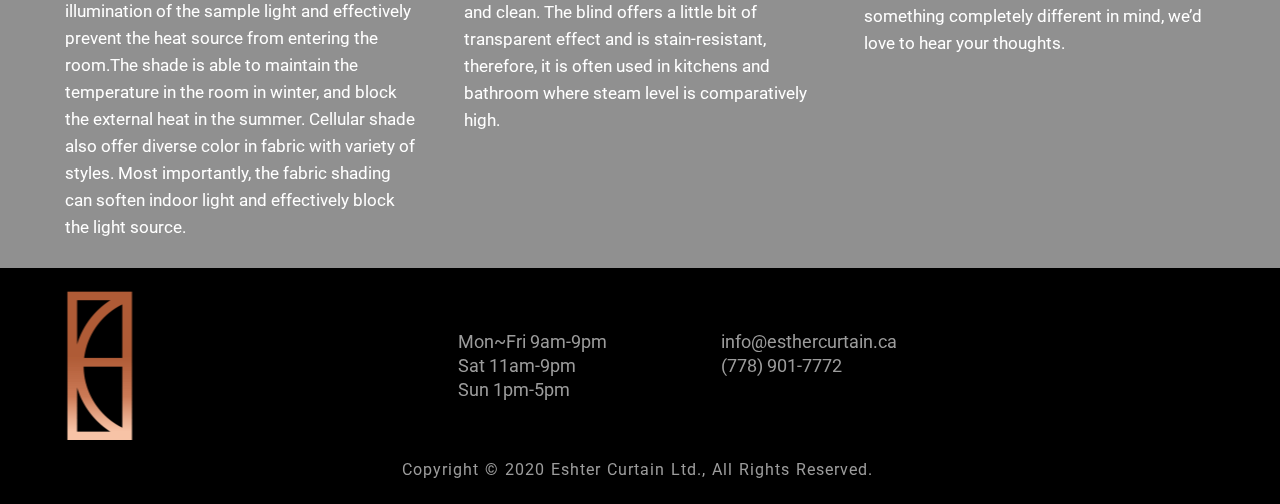
<file: product.html>
<!DOCTYPE html>
<html  >
<head>
  <!-- Site made with Mobirise Website Builder v4.12.4, https://mobirise.com -->
  <meta charset="UTF-8">
  <meta http-equiv="X-UA-Compatible" content="IE=edge">
  <meta name="generator" content="Mobirise v4.12.4, mobirise.com">
  <meta name="viewport" content="width=device-width, initial-scale=1, minimum-scale=1">
  <link rel="shortcut icon" href="assets/images/output-onlinepngtools-1-128x128-1.png" type="image/x-icon">
  <meta name="description" content="PRODUCT">
  
  
  <title>PRODUCT</title>
  <link rel="stylesheet" href="https://fonts.googleapis.com/css?family=Roboto:700,400&subset=cyrillic,latin,greek,vietnamese">
  <link rel="stylesheet" href="assets/bootstrap/css/bootstrap.min.css">
  <link rel="stylesheet" href="assets/facebook-plugin/style.css">
  <link rel="stylesheet" href="assets/animatecss/animate.min.css">
  <link rel="stylesheet" href="assets/mobirise/css/style.css">
  <link rel="preload" as="style" href="assets/mobirise/css/mbr-additional.css"><link rel="stylesheet" href="assets/mobirise/css/mbr-additional.css" type="text/css">
  
  
  
</head>
<body>
  <section class="mbr-navbar mbr-navbar--freeze mbr-navbar--absolute mbr-navbar--sticky mbr-navbar--auto-collapse mbr-navbar--transparent" id="menu-a" data-rv-view="42">
    <div class="mbr-navbar__section mbr-section">
        <div class="mbr-section__container container">
            <div class="mbr-navbar__container">
                <div class="mbr-navbar__column mbr-navbar__column--s mbr-navbar__brand">
                    <span class="mbr-navbar__brand-link mbr-brand mbr-brand--inline">
                        <span class="mbr-brand__logo"><a href="/"><img src="assets/images/esther-curtain-logo-08-410x116.png" class="mbr-navbar__brand-img mbr-brand__img" alt="Mobirise"></a></span>
                        
                    </span>
                </div>
                <div class="mbr-navbar__hamburger mbr-hamburger"><span class="mbr-hamburger__line"></span></div>
                <div class="mbr-navbar__column mbr-navbar__menu">
                    <nav class="mbr-navbar__menu-box mbr-navbar__menu-box--inline-right">
                        <div class="mbr-navbar__column">
                            <ul class="mbr-navbar__items mbr-navbar__items--right float-left mbr-buttons mbr-buttons--freeze mbr-buttons--right btn-decorator mbr-buttons--active mbr-buttons--only-links"><li class="mbr-navbar__item"><a class="mbr-buttons__link btn text-white" href="/">HOME<br></a></li> <li class="mbr-navbar__item"><a class="mbr-buttons__link btn text-white" href="product.html">PRODUCT<br></a></li><li class="mbr-navbar__item"><a class="mbr-buttons__link btn text-white" href="service.html">SERVICE</a></li> <li class="mbr-navbar__item"><a class="mbr-buttons__link btn text-white" href="contact.html">CONTACT</a></li> <li class="mbr-navbar__item"><a class="mbr-buttons__link btn text-white" href="chinese.html">中文服務</a></li> <li class="mbr-navbar__item"><a class="mbr-buttons__link btn text-info" href="https://www.facebook.com/EstherCurtains/" target="_blank">Facebook Page</a></li>  </ul>                            
                            
                        </div>
                    </nav>
                </div>
            </div>
        </div>
    </div>
</section>

<section class="engine"><a href="https://mobirise.info/j">website templates</a></section><section class="mbr-box mbr-section mbr-section--relative mbr-section--fixed-size mbr-section--full-height mbr-section--bg-adapted mbr-parallax-background mbr-after-navbar" id="header4-e" data-rv-view="34" style="background-image: url(assets/images/mbr-2-1920x1280.jpg);">
    <div class="mbr-box__magnet mbr-box__magnet--sm-padding mbr-box__magnet--center-center">
        <div class="mbr-overlay" style="opacity: 0.5; background-color: rgb(34, 34, 34);"></div>
        <div class="mbr-box__container mbr-section__container container">
            <div class="mbr-box mbr-box--stretched"><div class="mbr-box__magnet mbr-box__magnet--center-center">
                <div class="row"><div class=" col-sm-8 col-sm-offset-2">
                    <div class="mbr-hero animated fadeInUp">
                        <h1 class="mbr-hero__text">PRODUCT<br><br></h1>
                        <p class="mbr-hero__subtext">Esther curtain has been supplying and fitting quality blinds to Vancouver homes and businesses since 2018. We provide the best in custom window coverings at discounted factory prices to Greater Vancouver area.
<br>
<br></p>
                    </div>
                    
                </div></div>
            </div></div>
        </div>
        <div class="mbr-arrow mbr-arrow--floating text-center">
            <div class="mbr-section__container container">
                <a class="mbr-arrow__link" href="#header3-12"><i class="glyphicon glyphicon-menu-down"></i></a>
            </div>
        </div>
    </div>
</section>

<section class="mbr-section" id="header3-12" data-rv-view="37">
    <div class="mbr-section__container container mbr-section__container--isolated">
        <div class="mbr-header mbr-header--wysiwyg row">
            <div class="col-sm-8 col-sm-offset-2">
                <h3 class="mbr-header__text">Measured, manufactured and managed just the way you need.</h3>
                
            </div>
        </div>
    </div>
</section>

<section class="mbr-section mbr-section--relative mbr-section--fixed-size mbr-parallax-background" id="features1-k" data-rv-view="39" style="background-image: url(assets/images/bg3.jpg);">
    <div class="mbr-overlay" style="opacity: 0.5; background-color: rgb(34, 34, 34);"></div>
    
    <div class="mbr-section__container container mbr-section__container--std-top-padding" style="padding-top: 31px;">
        <div class="mbr-section__row row">
            <div class="mbr-section__col col-xs-12 col-sm-4">
                <div class="mbr-section__container mbr-section__container--center mbr-section__container--middle">
                    <figure class="mbr-figure"><img src="assets/images/mbr-600x400.jpg" class="mbr-figure__img"></figure>
                </div>
                <div class="mbr-section__container mbr-section__container--middle">
                    <div class="mbr-header mbr-header--reduce mbr-header--center mbr-header--wysiwyg">
                        <h3 class="mbr-header__text">SMART HOME SYSTEM33456</h3>
                    </div>
                </div>
                <div class="mbr-section__container mbr-section__container--last" style="padding-bottom: 31px;">
                    <div class="mbr-article mbr-article--wysiwyg">
                        <p>Most of our products come with motorized option, which means customers can remote control blinds/curtains through smart devices and even setup desired time period for optimal window covering level for daily operation. Welcome to the future!<br></p>
                    </div>
                </div>
                
            </div>
            <div class="mbr-section__col col-xs-12 col-sm-4">
                <div class="mbr-section__container mbr-section__container--center mbr-section__container--middle">
                    <figure class="mbr-figure"><img src="assets/images/orig-600x395.jpg" class="mbr-figure__img"></figure>
                </div>
                <div class="mbr-section__container mbr-section__container--middle">
                    <div class="mbr-header mbr-header--reduce mbr-header--center mbr-header--wysiwyg">
                        <h3 class="mbr-header__text">FABRIC DRAPE</h3>
                    </div>
                </div>
                <div class="mbr-section__container mbr-section__container--last" style="padding-bottom: 31px;">
                    <div class="mbr-article mbr-article--wysiwyg">
                        <p>Fabric drape is one of our team’s favorites. The drape offers perfect shading and long lasting durability. This is one of our most popular pieces among clients. The colors are strikingly broad and beautiful, while the fabric is smooth and delicate to the touch. All of our products are made with only the finest of materials, and we can assure you that you’ll fall in love with your new item.&nbsp;<br></p>
                    </div>
                </div>
                
            </div>
            
            <div class="mbr-section__col col-xs-12 col-sm-4">
                <div class="mbr-section__container mbr-section__container--center mbr-section__container--middle">
                    <figure class="mbr-figure"><img src="assets/images/2012102302939-600x400.jpg" class="mbr-figure__img"></figure>
                </div>
                <div class="mbr-section__container mbr-section__container--middle">
                    <div class="mbr-header mbr-header--reduce mbr-header--center mbr-header--wysiwyg">
                        <h3 class="mbr-header__text">ZEBRA SHADE</h3>
                    </div>
                </div>
                <div class="mbr-section__container mbr-section__container--last" style="padding-bottom: 31px;">
                    <div class="mbr-article mbr-article--wysiwyg">
                        <p>Zebra curtains are also derived from the concept of roller blinds, also known as "dimming curtains". It is made of polyester fiber, and is not easy to be contaminated with dust and dust, as well as cleaning and maintaining. Its minimalist and elegant appearance has recently been favored by designers. &nbsp;<br></p>
                    </div>
                </div>
                
            </div>
            
            
            
            
            
        </div>
    </div>
</section>

<section class="mbr-section mbr-section--relative mbr-section--fixed-size mbr-parallax-background" id="features1-y" data-rv-view="44" style="background-image: url(assets/images/bg3.jpg);">
    <div class="mbr-overlay" style="opacity: 0.5; background-color: rgb(34, 34, 34);"></div>
    
    <div class="mbr-section__container container mbr-section__container--std-top-padding" style="padding-top: 31px;">
        <div class="mbr-section__row row">
            <div class="mbr-section__col col-xs-12 col-sm-4">
                <div class="mbr-section__container mbr-section__container--center mbr-section__container--middle">
                    <figure class="mbr-figure"><img src="assets/images/faux-wood-blinds-with-valance-600x480.jpg" class="mbr-figure__img"></figure>
                </div>
                <div class="mbr-section__container mbr-section__container--middle">
                    <div class="mbr-header mbr-header--reduce mbr-header--center mbr-header--wysiwyg">
                        <h3 class="mbr-header__text">FAUX WOOD BLINDS 
</h3>
                    </div>
                </div>
                <div class="mbr-section__container mbr-section__container--last" style="padding-bottom: 0px;">
                    <div class="mbr-article mbr-article--wysiwyg">
                        <p>&nbsp;Faux wood blinds is simple and neat, and can be completely retracted. The simple and elegant window curtains only use part of the window space. It is warm in winter and cool in summer; some materials with good heat insulation are used to effectively maintain the indoor temperature for energy saving purposes. Only a simple free angle adjustment is needed to control the incoming light to adjust the blade angle to control the incoming light, and the blade can be arbitrarily adjusted to the most suitable position. Most importantly, faux wood blinds are easy to clean and maintain. Usually you only need to use a feather duster to gently pat a few times or wipe it with a towel to clean the dust.
<br>
<br></p>
                    </div>
                </div>
                
            </div>
            <div class="mbr-section__col col-xs-12 col-sm-4">
                <div class="mbr-section__container mbr-section__container--center mbr-section__container--middle">
                    <figure class="mbr-figure"><img src="assets/images/mpm-tilted-3-600x750.jpeg" class="mbr-figure__img"></figure>
                </div>
                <div class="mbr-section__container mbr-section__container--middle">
                    <div class="mbr-header mbr-header--reduce mbr-header--center mbr-header--wysiwyg">
                        <h3 class="mbr-header__text">HORIZONTAL BLINDS
</h3>
                    </div>
                </div>
                <div class="mbr-section__container mbr-section__container--last" style="padding-bottom: 0px;">
                    <div class="mbr-article mbr-article--wysiwyg">
                        <p>Do you want to prevent indoor furniture and wooden floors to be sunburned and faded? Use curtains that have been specially treated to prevent the light source from spreading, such as venetian blinds. There are many kinds of venetian blinds, such as aluminum sheets, wood chips, plastic sheets, fabrics, etc., which can be matched according to the space style. It is commonly used in American or rural style home design, and office space is also often used to achieve shielding and dimming effects.
<br>
<br></p>
                    </div>
                </div>
                
            </div>
            
            <div class="mbr-section__col col-xs-12 col-sm-4">
                <div class="mbr-section__container mbr-section__container--center mbr-section__container--middle">
                    <figure class="mbr-figure"><img src="assets/images/mbr-600x398.jpeg" class="mbr-figure__img"></figure>
                </div>
                <div class="mbr-section__container mbr-section__container--middle">
                    <div class="mbr-header mbr-header--reduce mbr-header--center mbr-header--wysiwyg">
                        <h3 class="mbr-header__text">VERTICAL BLINDS 
</h3>
                    </div>
                </div>
                <div class="mbr-section__container mbr-section__container--last" style="padding-bottom: 0px;">
                    <div class="mbr-article mbr-article--wysiwyg">
                        <p>For vertical blinds ,we’ve come up with a variety of textile designs to sell in our shop. Crafting these designs is wonderful, and seeing our hard work pay off in the end is what keeps our designers motivated and loving their jobs. This product is a favorite among our clients, as they enjoy the soft texture and eye catching design.
<br>
<br></p>
                    </div>
                </div>
                
            </div>
            
            
            
            
            
        </div>
    </div>
</section>

<section class="mbr-section mbr-section--relative mbr-section--fixed-size mbr-parallax-background" id="features1-11" data-rv-view="47" style="background-image: url(assets/images/bg3.jpg);">
    <div class="mbr-overlay" style="opacity: 0.5; background-color: rgb(34, 34, 34);"></div>
    
    <div class="mbr-section__container container mbr-section__container--std-top-padding" style="padding-top: 31px;">
        <div class="mbr-section__row row">
            <div class="mbr-section__col col-xs-12 col-sm-4">
                <div class="mbr-section__container mbr-section__container--center mbr-section__container--middle">
                    <figure class="mbr-figure"><img src="assets/images/41jebeepwgl-500x500.jpg" class="mbr-figure__img"></figure>
                </div>
                <div class="mbr-section__container mbr-section__container--middle">
                    <div class="mbr-header mbr-header--reduce mbr-header--center mbr-header--wysiwyg">
                        <h3 class="mbr-header__text">CELLULAR SHADE
</h3>
                    </div>
                </div>
                <div class="mbr-section__container mbr-section__container--last" style="padding-bottom: 31px;">
                    <div class="mbr-article mbr-article--wysiwyg">
                        <p>The special structure of the cellular shade can store the air in the hollow layer, isolate the illumination of the sample light and effectively prevent the heat source from entering the room.The shade is able to maintain the temperature in the room in winter, and block the external heat in the summer. Cellular shade also offer diverse color in fabric with variety of styles. Most importantly, the fabric shading can soften indoor light and effectively block the light source. &nbsp;<br></p>
                    </div>
                </div>
                
            </div>
            <div class="mbr-section__col col-xs-12 col-sm-4">
                <div class="mbr-section__container mbr-section__container--center mbr-section__container--middle">
                    <figure class="mbr-figure"><img src="assets/images/mbr-600x400.jpeg" class="mbr-figure__img"></figure>
                </div>
                <div class="mbr-section__container mbr-section__container--middle">
                    <div class="mbr-header mbr-header--reduce mbr-header--center mbr-header--wysiwyg">
                        <h3 class="mbr-header__text">ROLLER SHADE
</h3>
                    </div>
                </div>
                <div class="mbr-section__container mbr-section__container--last" style="padding-bottom: 31px;">
                    <div class="mbr-article mbr-article--wysiwyg">
                        <p>In winter, it is easy to be filled with cold wind, and a sharply-pull-up roller shade will fit to install. Roller shades’ material is mainly made of waterproof polymer material, thus is fairly cheap in terms of pricing. It is easy to operate and clean. The blind offers a little bit of transparent effect and is stain-resistant, therefore, it is often used in kitchens and bathroom where steam level is comparatively high. &nbsp;<br></p>
                    </div>
                </div>
                
            </div>
            
            <div class="mbr-section__col col-xs-12 col-sm-4">
                <div class="mbr-section__container mbr-section__container--center mbr-section__container--middle">
                    <figure class="mbr-figure"><img src="assets/images/mbr-600x398.jpeg" class="mbr-figure__img"></figure>
                </div>
                <div class="mbr-section__container mbr-section__container--middle">
                    <div class="mbr-header mbr-header--reduce mbr-header--center mbr-header--wysiwyg">
                        <h3 class="mbr-header__text">PLANTATION SHUTTERS
</h3>
                    </div>
                </div>
                <div class="mbr-section__container mbr-section__container--last" style="padding-bottom: 31px;">
                    <div class="mbr-article mbr-article--wysiwyg">
                        <p>Plantation shutters is one of our design team’s favorites. It is simple yet stylistically unique concept translated so well into the finished product. Whether you’d like your own, or have something completely different in mind, we’d love to hear your thoughts. &nbsp;<br></p>
                    </div>
                </div>
                
            </div>
            
            
            
            
            
        </div>
    </div>
</section>

<section class="mbr-section mbr-section--relative mbr-section--fixed-size" id="contacts1-b" data-rv-view="50" style="background-color: rgb(0, 0, 0);">
    
    <div class="mbr-section__container container">
        <div class="mbr-contacts mbr-contacts--wysiwyg row" style="padding-top: 15px; padding-bottom: 15px;">
            <div class="col-sm-4">
                <div><img src="assets/images/esther-curtain-logo-9-265x398.png" class="mbr-contacts__img mbr-contacts__img--left"></div>
            </div>
            <div class="col-sm-8">
                <div class="row">
                    <div class="col-sm-4">
                        <p class="mbr-contacts__text"><br><br>Mon~Fri 9am-9pm
<br>Sat 11am-9pm
<br>Sun 1pm-5pm</p>
                    </div>
                    <div class="col-sm-4">
                        <p class="mbr-contacts__text"><br><br>info@esthercurtain.ca
<br>(778) 901-7772
<br><br></p>
                    </div>
                    <div class="col-sm-4"></div>
                </div>
            </div>
        </div>
    </div>
</section>

<footer class="mbr-section mbr-section--relative mbr-section--fixed-size" id="footer1-c" data-rv-view="52" style="background-color: rgb(0, 0, 0);">
    
    <div class="mbr-section__container container">
        <div class="mbr-footer mbr-footer--wysiwyg row" style="padding-top: 0px; padding-bottom: 24.6px;">
            <div class="col-sm-12">
                <p class="mbr-footer__copyright">Copyright © 2020 Eshter Curtain Ltd., All Rights Reserved.&nbsp;<br></p>
            </div>
        </div>
    </div>
</footer>


  <script src="assets/web/assets/jquery/jquery.min.js"></script>
  <script src="assets/bootstrap/js/bootstrap.min.js"></script>
  <script src="https://connect.facebook.net/en_US/sdk.js#xfbml=1&version=v2.5"></script>
  <script src="https://apis.google.com/js/plusone.js"></script>
  <script src="assets/facebook-plugin/facebook-script.js"></script>
  <script src="assets/smooth-scroll/smooth-scroll.js"></script>
  <script src="assets/jarallax/jarallax.js"></script>
  <script src="assets/mobirise/js/script.js"></script>
  
  
</body>
</html>
</file>
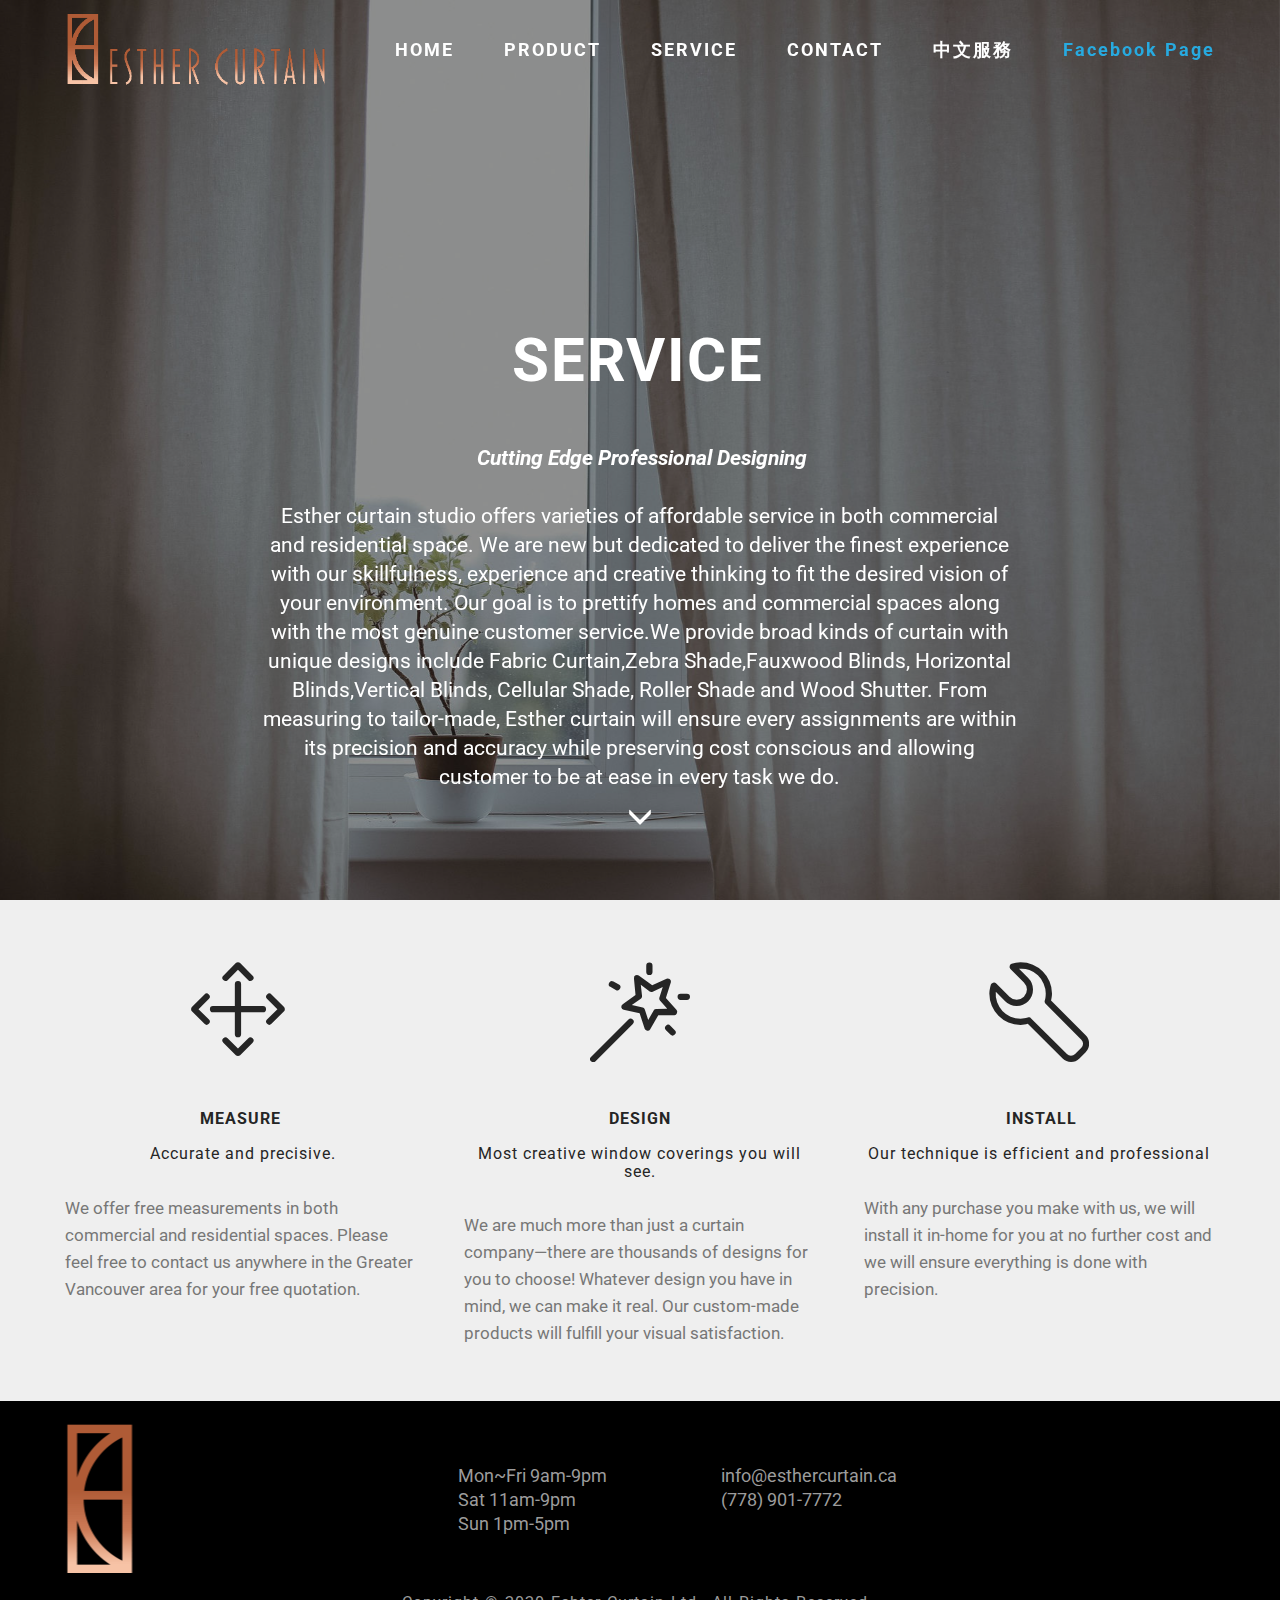
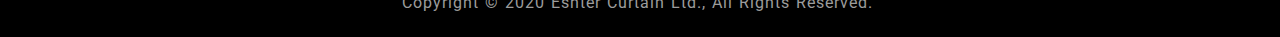
<file: service.html>
<!DOCTYPE html>
<html  >
<head>
  <!-- Site made with Mobirise Website Builder v4.12.4, https://mobirise.com -->
  <meta charset="UTF-8">
  <meta http-equiv="X-UA-Compatible" content="IE=edge">
  <meta name="generator" content="Mobirise v4.12.4, mobirise.com">
  <meta name="viewport" content="width=device-width, initial-scale=1, minimum-scale=1">
  <link rel="shortcut icon" href="assets/images/output-onlinepngtools-1-128x128-1.png" type="image/x-icon">
  <meta name="description" content="SERVICE">
  
  
  <title>SERVICE</title>
  <link rel="stylesheet" href="https://fonts.googleapis.com/css?family=Roboto:700,400&subset=cyrillic,latin,greek,vietnamese">
  <link rel="stylesheet" href="assets/web/assets/mobirise-icons-bold/mobirise-icons-bold.css">
  <link rel="stylesheet" href="assets/bootstrap/css/bootstrap.min.css">
  <link rel="stylesheet" href="assets/facebook-plugin/style.css">
  <link rel="stylesheet" href="assets/animatecss/animate.min.css">
  <link rel="stylesheet" href="assets/mobirise/css/style.css">
  <link rel="preload" as="style" href="assets/mobirise/css/mbr-additional.css"><link rel="stylesheet" href="assets/mobirise/css/mbr-additional.css" type="text/css">
  
  
  
</head>
<body>
  <section class="mbr-navbar mbr-navbar--freeze mbr-navbar--absolute mbr-navbar--sticky mbr-navbar--auto-collapse mbr-navbar--transparent" id="menu-n" data-rv-view="60">
    <div class="mbr-navbar__section mbr-section">
        <div class="mbr-section__container container">
            <div class="mbr-navbar__container">
                <div class="mbr-navbar__column mbr-navbar__column--s mbr-navbar__brand">
                    <span class="mbr-navbar__brand-link mbr-brand mbr-brand--inline">
                        <span class="mbr-brand__logo"><a href="/"><img src="assets/images/esther-curtain-logo-08-410x116.png" class="mbr-navbar__brand-img mbr-brand__img" alt="Mobirise"></a></span>
                        
                    </span>
                </div>
                <div class="mbr-navbar__hamburger mbr-hamburger"><span class="mbr-hamburger__line"></span></div>
                <div class="mbr-navbar__column mbr-navbar__menu">
                    <nav class="mbr-navbar__menu-box mbr-navbar__menu-box--inline-right">
                        <div class="mbr-navbar__column">
                            <ul class="mbr-navbar__items mbr-navbar__items--right float-left mbr-buttons mbr-buttons--freeze mbr-buttons--right btn-decorator mbr-buttons--active mbr-buttons--only-links"><li class="mbr-navbar__item"><a class="mbr-buttons__link btn text-white" href="/">HOME<br></a></li> <li class="mbr-navbar__item"><a class="mbr-buttons__link btn text-white" href="product.html">PRODUCT<br></a></li><li class="mbr-navbar__item"><a class="mbr-buttons__link btn text-white" href="service.html">SERVICE</a></li> <li class="mbr-navbar__item"><a class="mbr-buttons__link btn text-white" href="contact.html">CONTACT</a></li> <li class="mbr-navbar__item"><a class="mbr-buttons__link btn text-white" href="chinese.html">中文服務</a></li> <li class="mbr-navbar__item"><a class="mbr-buttons__link btn text-info" href="https://www.facebook.com/EstherCurtains/" target="_blank">Facebook Page</a></li>  </ul>                            
                            
                        </div>
                    </nav>
                </div>
            </div>
        </div>
    </div>
</section>

<section class="engine"><a href="https://mobirise.info/p">website templates free download</a></section><section class="mbr-box mbr-section mbr-section--relative mbr-section--fixed-size mbr-section--full-height mbr-section--bg-adapted mbr-parallax-background mbr-after-navbar" id="header4-j" data-rv-view="54" style="background-image: url(assets/images/mbr-2-1920x1280.jpg);">
    <div class="mbr-box__magnet mbr-box__magnet--sm-padding mbr-box__magnet--center-center">
        <div class="mbr-overlay" style="opacity: 0.5; background-color: rgb(34, 34, 34);"></div>
        <div class="mbr-box__container mbr-section__container container">
            <div class="mbr-box mbr-box--stretched"><div class="mbr-box__magnet mbr-box__magnet--center-center">
                <div class="row"><div class=" col-sm-8 col-sm-offset-2">
                    <div class="mbr-hero animated fadeInUp">
                        <h1 class="mbr-hero__text"><br><br>SERVICE<br><div><br></div></h1>
                        <p class="mbr-hero__subtext"><strong><em>&nbsp;Cutting Edge Professional Designing
<br></em></strong>
<br>Esther curtain studio offers varieties of affordable service in both commercial and residential space. We are new but dedicated to deliver the finest experience with our skillfulness, experience and creative thinking to fit the desired vision of your environment. Our goal is to prettify homes and commercial spaces along with the most genuine customer service.We provide broad kinds of curtain with unique designs include Fabric Curtain,Zebra Shade,Fauxwood Blinds, Horizontal Blinds,Vertical Blinds, Cellular Shade, Roller Shade and Wood Shutter. From measuring to tailor-made, Esther curtain will ensure every assignments are within its precision and accuracy while preserving cost conscious and allowing customer to be at ease in every task we do.
<br>
<br></p>
                    </div>
                    
                </div></div>
            </div></div>
        </div>
        <div class="mbr-arrow mbr-arrow--floating text-center">
            <div class="mbr-section__container container">
                <a class="mbr-arrow__link" href="#features1-m"><i class="glyphicon glyphicon-menu-down"></i></a>
            </div>
        </div>
    </div>
</section>

<section class="mbr-section mbr-section--relative mbr-section--fixed-size" id="features1-m" data-rv-view="57" style="background-color: rgb(239, 239, 239);">
    
    
    <div class="mbr-section__container container mbr-section__container--std-top-padding" style="padding-top: 62px;">
        <div class="mbr-section__row row">
            <div class="mbr-section__col col-xs-12 col-sm-4">
                <div class="mbr-section__container mbr-section__container--center mbr-section__container--middle">
                    <figure class="mbr-figure"><span class="mbrib-drag-n-drop2 mbr-iconfont mbr-iconfont-features1" style="font-size: 100px;"></span></figure>
                </div>
                <div class="mbr-section__container mbr-section__container--middle">
                    <div class="mbr-header mbr-header--reduce mbr-header--center mbr-header--wysiwyg">
                        <h3 class="mbr-header__text">MEASURE<br><br>
<div><span style="font-weight: normal;">&nbsp;Accurate and precisive.
</span></div></h3>
                    </div>
                </div>
                <div class="mbr-section__container mbr-section__container--last" style="padding-bottom: 31px;">
                    <div class="mbr-article mbr-article--wysiwyg">
                        <p>We offer free measurements in both commercial and residential spaces. Please feel free to contact us anywhere in the Greater Vancouver area for your free quotation.
<br>
<br></p>
                    </div>
                </div>
                
            </div>
            <div class="mbr-section__col col-xs-12 col-sm-4">
                <div class="mbr-section__container mbr-section__container--center mbr-section__container--middle">
                    <figure class="mbr-figure"><span class="mbrib-magic-stick mbr-iconfont mbr-iconfont-features1" style="font-size: 100px;"></span></figure>
                </div>
                <div class="mbr-section__container mbr-section__container--middle">
                    <div class="mbr-header mbr-header--reduce mbr-header--center mbr-header--wysiwyg">
                        <h3 class="mbr-header__text">DESIGN
<div><br></div><div><span style="font-weight: normal;">Most creative window coverings you will see.</span><br></div></h3>
                    </div>
                </div>
                <div class="mbr-section__container mbr-section__container--last" style="padding-bottom: 31px;">
                    <div class="mbr-article mbr-article--wysiwyg">
                        <p>We are much more than just a curtain company―there are thousands of designs for you to choose! Whatever design you have in mind, we can make it real. Our custom-made products will fulfill your visual satisfaction.
<br>
<br></p>
                    </div>
                </div>
                
            </div>
            
            <div class="mbr-section__col col-xs-12 col-sm-4">
                <div class="mbr-section__container mbr-section__container--center mbr-section__container--middle">
                    <figure class="mbr-figure"><span class="mbrib-setting3 mbr-iconfont mbr-iconfont-features1" style="font-size: 100px;"></span></figure>
                </div>
                <div class="mbr-section__container mbr-section__container--middle">
                    <div class="mbr-header mbr-header--reduce mbr-header--center mbr-header--wysiwyg">
                        <h3 class="mbr-header__text">&nbsp;INSTALL<br>
<br><div><span style="font-weight: normal;">Our technique is efficient and professional</span></div></h3>
                    </div>
                </div>
                <div class="mbr-section__container mbr-section__container--last" style="padding-bottom: 31px;">
                    <div class="mbr-article mbr-article--wysiwyg">
                        <p>With any purchase you make with us, we will install it in-home for you at no further cost and we will ensure everything is done with precision.
<br>
<br></p>
                    </div>
                </div>
                
            </div>
            
            
            
            
            
        </div>
    </div>
</section>

<section class="mbr-section mbr-section--relative mbr-section--fixed-size" id="contacts1-o" data-rv-view="62" style="background-color: rgb(0, 0, 0);">
    
    <div class="mbr-section__container container">
        <div class="mbr-contacts mbr-contacts--wysiwyg row" style="padding-top: 15px; padding-bottom: 15px;">
            <div class="col-sm-4">
                <div><img src="assets/images/esther-curtain-logo-9-265x398.png" class="mbr-contacts__img mbr-contacts__img--left"></div>
            </div>
            <div class="col-sm-8">
                <div class="row">
                    <div class="col-sm-4">
                        <p class="mbr-contacts__text"><br><br>Mon~Fri 9am-9pm
<br>Sat 11am-9pm
<br>Sun 1pm-5pm</p>
                    </div>
                    <div class="col-sm-4">
                        <p class="mbr-contacts__text"><br><br>info@esthercurtain.ca
<br>(778) 901-7772
<br><br></p>
                    </div>
                    <div class="col-sm-4"></div>
                </div>
            </div>
        </div>
    </div>
</section>

<footer class="mbr-section mbr-section--relative mbr-section--fixed-size" id="footer1-p" data-rv-view="64" style="background-color: rgb(0, 0, 0);">
    
    <div class="mbr-section__container container">
        <div class="mbr-footer mbr-footer--wysiwyg row" style="padding-top: 0px; padding-bottom: 24.6px;">
            <div class="col-sm-12">
                <p class="mbr-footer__copyright">Copyright © 2020 Eshter Curtain Ltd., All Rights Reserved.&nbsp;<br></p>
            </div>
        </div>
    </div>
</footer>


  <script src="assets/web/assets/jquery/jquery.min.js"></script>
  <script src="assets/bootstrap/js/bootstrap.min.js"></script>
  <script src="https://connect.facebook.net/en_US/sdk.js#xfbml=1&version=v2.5"></script>
  <script src="https://apis.google.com/js/plusone.js"></script>
  <script src="assets/facebook-plugin/facebook-script.js"></script>
  <script src="assets/smooth-scroll/smooth-scroll.js"></script>
  <script src="assets/jarallax/jarallax.js"></script>
  <script src="assets/mobirise/js/script.js"></script>
  
  
</body>
</html>
</file>
<file: assets/web/assets/mobirise-icons2/mobirise2.css>
@font-face {
  font-family: 'Moririse2';
  font-display: swap;
  src:  url('mobirise2.eot?f2bix4');
  src:  url('mobirise2.eot?f2bix4#iefix') format('embedded-opentype'),
    url('mobirise2.ttf?f2bix4') format('truetype'),
    url('mobirise2.woff?f2bix4') format('woff'),
    url('mobirise2.svg?f2bix4#mobirise2') format('svg');
  font-weight: normal;
  font-style: normal;
}

[class^="mobi-"], [class*=" mobi-"] {
  /* use !important to prevent issues with browser extensions that change fonts */
  font-family: 'Moririse2' !important;
  speak: none;
  font-style: normal;
  font-weight: normal;
  font-variant: normal;
  text-transform: none;
  line-height: 1;

  /* Better Font Rendering =========== */
  -webkit-font-smoothing: antialiased;
  -moz-osx-font-smoothing: grayscale;
}

.mobi-mbri-add-submenu:before {
  content: "\e900";
}
.mobi-mbri-alert:before {
  content: "\e901";
}
.mobi-mbri-align-center:before {
  content: "\e902";
}
.mobi-mbri-align-justify:before {
  content: "\e903";
}
.mobi-mbri-align-left:before {
  content: "\e904";
}
.mobi-mbri-align-right:before {
  content: "\e905";
}
.mobi-mbri-android:before {
  content: "\e906";
}
.mobi-mbri-apple:before {
  content: "\e907";
}
.mobi-mbri-arrow-down:before {
  content: "\e908";
}
.mobi-mbri-arrow-next:before {
  content: "\e909";
}
.mobi-mbri-arrow-prev:before {
  content: "\e90a";
}
.mobi-mbri-arrow-up:before {
  content: "\e90b";
}
.mobi-mbri-bold:before {
  content: "\e90c";
}
.mobi-mbri-bookmark:before {
  content: "\e90d";
}
.mobi-mbri-bootstrap:before {
  content: "\e90e";
}
.mobi-mbri-briefcase:before {
  content: "\e90f";
}
.mobi-mbri-browse:before {
  content: "\e910";
}
.mobi-mbri-bulleted-list:before {
  content: "\e911";
}
.mobi-mbri-calendar:before {
  content: "\e912";
}
.mobi-mbri-camera:before {
  content: "\e913";
}
.mobi-mbri-cart-add:before {
  content: "\e914";
}
.mobi-mbri-cart-full:before {
  content: "\e915";
}
.mobi-mbri-cash:before {
  content: "\e916";
}
.mobi-mbri-change-style:before {
  content: "\e917";
}
.mobi-mbri-chat:before {
  content: "\e918";
}
.mobi-mbri-clock:before {
  content: "\e919";
}
.mobi-mbri-close:before {
  content: "\e91a";
}
.mobi-mbri-cloud:before {
  content: "\e91b";
}
.mobi-mbri-code:before {
  content: "\e91c";
}
.mobi-mbri-contact-form:before {
  content: "\e91d";
}
.mobi-mbri-credit-card:before {
  content: "\e91e";
}
.mobi-mbri-cursor-click:before {
  content: "\e91f";
}
.mobi-mbri-cust-feedback:before {
  content: "\e920";
}
.mobi-mbri-database:before {
  content: "\e921";
}
.mobi-mbri-delivery:before {
  content: "\e922";
}
.mobi-mbri-desktop:before {
  content: "\e923";
}
.mobi-mbri-devices:before {
  content: "\e924";
}
.mobi-mbri-down:before {
  content: "\e925";
}
.mobi-mbri-download-2:before {
  content: "\e926";
}
.mobi-mbri-download:before {
  content: "\e927";
}
.mobi-mbri-drag-n-drop-2:before {
  content: "\e928";
}
.mobi-mbri-drag-n-drop:before {
  content: "\e929";
}
.mobi-mbri-edit-2:before {
  content: "\e92a";
}
.mobi-mbri-edit:before {
  content: "\e92b";
}
.mobi-mbri-error:before {
  content: "\e92c";
}
.mobi-mbri-extension:before {
  content: "\e92d";
}
.mobi-mbri-features:before {
  content: "\e92e";
}
.mobi-mbri-file:before {
  content: "\e92f";
}
.mobi-mbri-flag:before {
  content: "\e930";
}
.mobi-mbri-folder:before {
  content: "\e931";
}
.mobi-mbri-gift:before {
  content: "\e932";
}
.mobi-mbri-github:before {
  content: "\e933";
}
.mobi-mbri-globe-2:before {
  content: "\e934";
}
.mobi-mbri-globe:before {
  content: "\e935";
}
.mobi-mbri-growing-chart:before {
  content: "\e936";
}
.mobi-mbri-hearth:before {
  content: "\e937";
}
.mobi-mbri-help:before {
  content: "\e938";
}
.mobi-mbri-home:before {
  content: "\e939";
}
.mobi-mbri-hot-cup:before {
  content: "\e93a";
}
.mobi-mbri-idea:before {
  content: "\e93b";
}
.mobi-mbri-image-gallery:before {
  content: "\e93c";
}
.mobi-mbri-image-slider:before {
  content: "\e93d";
}
.mobi-mbri-info:before {
  content: "\e93e";
}
.mobi-mbri-italic:before {
  content: "\e93f";
}
.mobi-mbri-key:before {
  content: "\e940";
}
.mobi-mbri-laptop:before {
  content: "\e941";
}
.mobi-mbri-layers:before {
  content: "\e942";
}
.mobi-mbri-left-right:before {
  content: "\e943";
}
.mobi-mbri-left:before {
  content: "\e944";
}
.mobi-mbri-letter:before {
  content: "\e945";
}
.mobi-mbri-like:before {
  content: "\e946";
}
.mobi-mbri-link:before {
  content: "\e947";
}
.mobi-mbri-lock:before {
  content: "\e948";
}
.mobi-mbri-login:before {
  content: "\e949";
}
.mobi-mbri-logout:before {
  content: "\e94a";
}
.mobi-mbri-magic-stick:before {
  content: "\e94b";
}
.mobi-mbri-map-pin:before {
  content: "\e94c";
}
.mobi-mbri-menu:before {
  content: "\e94d";
}
.mobi-mbri-mobile-2:before {
  content: "\e94e";
}
.mobi-mbri-mobile-horizontal:before {
  content: "\e94f";
}
.mobi-mbri-mobile:before {
  content: "\e950";
}
.mobi-mbri-mobirise:before {
  content: "\e951";
}
.mobi-mbri-more-horizontal:before {
  content: "\e952";
}
.mobi-mbri-more-vertical:before {
  content: "\e953";
}
.mobi-mbri-music:before {
  content: "\e954";
}
.mobi-mbri-new-file:before {
  content: "\e955";
}
.mobi-mbri-numbered-list:before {
  content: "\e956";
}
.mobi-mbri-opened-folder:before {
  content: "\e957";
}
.mobi-mbri-pages:before {
  content: "\e958";
}
.mobi-mbri-paper-plane:before {
  content: "\e959";
}
.mobi-mbri-paperclip:before {
  content: "\e95a";
}
.mobi-mbri-phone:before {
  content: "\e95b";
}
.mobi-mbri-photo:before {
  content: "\e95c";
}
.mobi-mbri-photos:before {
  content: "\e95d";
}
.mobi-mbri-pin:before {
  content: "\e95e";
}
.mobi-mbri-play:before {
  content: "\e95f";
}
.mobi-mbri-plus:before {
  content: "\e960";
}
.mobi-mbri-preview:before {
  content: "\e961";
}
.mobi-mbri-print:before {
  content: "\e962";
}
.mobi-mbri-protect:before {
  content: "\e963";
}
.mobi-mbri-question:before {
  content: "\e964";
}
.mobi-mbri-quote-left:before {
  content: "\e965";
}
.mobi-mbri-quote-right:before {
  content: "\e966";
}
.mobi-mbri-redo:before {
  content: "\e967";
}
.mobi-mbri-refresh:before {
  content: "\e968";
}
.mobi-mbri-responsive-2:before {
  content: "\e969";
}
.mobi-mbri-responsive:before {
  content: "\e96a";
}
.mobi-mbri-right:before {
  content: "\e96b";
}
.mobi-mbri-rocket:before {
  content: "\e96c";
}
.mobi-mbri-sad-face:before {
  content: "\e96d";
}
.mobi-mbri-sale:before {
  content: "\e96e";
}
.mobi-mbri-save:before {
  content: "\e96f";
}
.mobi-mbri-search:before {
  content: "\e970";
}
.mobi-mbri-setting-2:before {
  content: "\e971";
}
.mobi-mbri-setting-3:before {
  content: "\e972";
}
.mobi-mbri-setting:before {
  content: "\e973";
}
.mobi-mbri-share:before {
  content: "\e974";
}
.mobi-mbri-shopping-bag:before {
  content: "\e975";
}
.mobi-mbri-shopping-basket:before {
  content: "\e976";
}
.mobi-mbri-shopping-cart:before {
  content: "\e977";
}
.mobi-mbri-sites:before {
  content: "\e978";
}
.mobi-mbri-smile-face:before {
  content: "\e979";
}
.mobi-mbri-speed:before {
  content: "\e97a";
}
.mobi-mbri-star:before {
  content: "\e97b";
}
.mobi-mbri-success:before {
  content: "\e97c";
}
.mobi-mbri-sun:before {
  content: "\e97d";
}
.mobi-mbri-sun2:before {
  content: "\e97e";
}
.mobi-mbri-tablet-vertical:before {
  content: "\e97f";
}
.mobi-mbri-tablet:before {
  content: "\e980";
}
.mobi-mbri-target:before {
  content: "\e981";
}
.mobi-mbri-timer:before {
  content: "\e982";
}
.mobi-mbri-to-ftp:before {
  content: "\e983";
}
.mobi-mbri-to-local-drive:before {
  content: "\e984";
}
.mobi-mbri-touch-swipe:before {
  content: "\e985";
}
.mobi-mbri-touch:before {
  content: "\e986";
}
.mobi-mbri-trash:before {
  content: "\e987";
}
.mobi-mbri-underline:before {
  content: "\e988";
}
.mobi-mbri-undo:before {
  content: "\e989";
}
.mobi-mbri-unlink:before {
  content: "\e98a";
}
.mobi-mbri-unlock:before {
  content: "\e98b";
}
.mobi-mbri-up-down:before {
  content: "\e98c";
}
.mobi-mbri-up:before {
  content: "\e98d";
}
.mobi-mbri-update:before {
  content: "\e98e";
}
.mobi-mbri-upload-2:before {
  content: "\e98f";
}
.mobi-mbri-upload:before {
  content: "\e990";
}
.mobi-mbri-user-2:before {
  content: "\e991";
}
.mobi-mbri-user:before {
  content: "\e992";
}
.mobi-mbri-users:before {
  content: "\e993";
}
.mobi-mbri-video-play:before {
  content: "\e994";
}
.mobi-mbri-video:before {
  content: "\e995";
}
.mobi-mbri-watch:before {
  content: "\e996";
}
.mobi-mbri-website-theme-2:before {
  content: "\e997";
}
.mobi-mbri-website-theme:before {
  content: "\e998";
}
.mobi-mbri-wifi:before {
  content: "\e999";
}
.mobi-mbri-windows:before {
  content: "\e99a";
}
.mobi-mbri-zoom-in:before {
  content: "\e99b";
}
.mobi-mbri-zoom-out:before {
  content: "\e99c";
}
</file>
<file: assets/facebook-plugin/style.css>
.mbr-section.mbr-section__comments{
    position: relative;
}
.mbr-section__comments{
    background-size: cover;
}
.addons-container {
  position: relative;
  margin-left: auto;
  margin-right: auto;
  padding-right: 15px;
  padding-left: 15px; }
  @media (min-width: 576px) {
    .addons-container {
      padding-right: 15px;
      padding-left: 15px; } }
  @media (min-width: 768px) {
    .addons-container {
      padding-right: 15px;
      padding-left: 15px; } }
  @media (min-width: 992px) {
    .addons-container {
      padding-right: 15px;
      padding-left: 15px; } }
  @media (min-width: 1200px) {
    .addons-container {
      padding-right: 15px;
      padding-left: 15px; } }
  @media (min-width: 576px) {
    .addons-container {
      width: 540px;
      max-width: 100%; } }
  @media (min-width: 768px) {
    .addons-container {
      width: 720px;
      max-width: 100%; } }
  @media (min-width: 992px) {
    .addons-container {
      width: 960px;
      max-width: 100%; } }
  @media (min-width: 1200px) {
    .addons-container {
      width: 1140px;
      max-width: 100%; } }

.addons-container-inner{
    position: relative;
    width: 100%;
    min-height: 1px;
    padding-right: 15px;
    padding-left: 15px;
}
@media (min-width: 567px) {
    .addons-container-inner{
        -ms-flex: 0 0 66.666667%;
        flex: 0 0 66.666667%;
        max-width: 66.666667%;
    }
}
.addons-row{
    display: flex;
    justify-content:center;
}
</file>
<file: assets/mobirise/css/mbr-additional.css>
@import url(https://fonts.googleapis.com/css?family=Arimo:400,700);
#header4-e H1 {
  font-size: 60px;
}
#header3-12 H3 {
  font-size: 30px;
}
#features1-k .mbr-section__col .mbr-header__text {
  font-size: 20px;
  color: #ffffff;
}
#features1-k P {
  color: #ffffff;
}
#menu-a .mbr-brand__name {
  font-size: 16px;
}
#menu-a.mbr-navbar--stuck .mbr-navbar__section {
  background: #404040;
}
#menu-a .mbr-navbar__hamburger {
  color: #ffffff;
}
#menu-a .mbr-navbar__items a {
  font-size: 18px;
}
#features1-y .mbr-section__col .mbr-header__text {
  font-size: 20px;
  color: #ffffff;
}
#features1-y P {
  color: #ffffff;
}
#features1-11 .mbr-section__col .mbr-header__text {
  font-size: 20px;
  color: #ffffff;
}
#features1-11 P {
  color: #ffffff;
}
#contacts1-b B {
  font-size: 18px;
}
#contacts1-b P {
  font-size: 18px;
}
#footer1-c P {
  font-size: 16px;
  text-align: center;
}
#header4-j H1 {
  font-size: 60px;
}
#header4-j P {
  font-size: 21px;
}
#menu-n .mbr-brand__name {
  font-size: 16px;
}
#menu-n.mbr-navbar--stuck .mbr-navbar__section {
  background: #404040;
}
#menu-n .mbr-navbar__hamburger {
  color: #ffffff;
}
#menu-n .mbr-navbar__items a {
  font-size: 18px;
}
#contacts1-o B {
  font-size: 18px;
}
#contacts1-o P {
  font-size: 18px;
}
#footer1-p P {
  font-size: 16px;
  text-align: center;
}
#header4-q H1 {
  font-size: 60px;
}
#form1-x .mbr-header__text DIV {
  text-align: left;
  font-size: 14px;
}
#form1-x .mbr-header__text {
  text-align: left;
  font-size: 30px;
}
#menu-u .mbr-brand__name {
  font-size: 16px;
}
#menu-u.mbr-navbar--stuck .mbr-navbar__section {
  background: #404040;
}
#menu-u .mbr-navbar__hamburger {
  color: #ffffff;
}
#menu-u .mbr-navbar__items a {
  font-size: 18px;
}
#contacts1-v B {
  font-size: 18px;
}
#contacts1-v P {
  font-size: 18px;
}
#footer1-w P {
  font-size: 16px;
  text-align: center;
}

#menu-d .mbr-brand__name {
  font-size: 16px;
}
#menu-d.mbr-navbar--stuck .mbr-navbar__section {
  background: #404040;
}
#menu-d .mbr-navbar__hamburger {
  color: #ffffff;
}
#menu-d .mbr-navbar__items a {
  font-size: 18px;
}
#header1-e DIV {
  font-size: 60px;
  text-align: left;
}
#header1-e H1 {
  font-size: 60px;
  color: #28324e;
  text-align: left;
  font-family: 'Arimo', sans-serif;
}
#header1-e P {
  text-align: left;
}
#header3-f H3 {
  text-align: center;
  font-size: 32px;
}
#header3-f P {
  text-align: right;
}
#features1-g P {
  text-align: center;
  color: #777777;
}
#features1-g .mbr-section__col .mbr-header__text {
  font-size: 24px;
  color: #252525;
}
#msg-box3-h .mbr-header .mbr-header__text {
  text-align: center;
  font-size: 46px;
}
#msg-box3-h .mbr-header .mbr-header__subtext {
  text-align: center;
}
#msg-box3-h .mbr-article P {
  text-align: center;
}
#contacts1-i B {
  font-size: 18px;
}
#contacts1-i P {
  font-size: 18px;
}
#footer1-j P {
  font-size: 16px;
  text-align: center;
}

#menu-0 .mbr-brand__name {
  font-size: 16px;
}
#menu-0.mbr-navbar--stuck .mbr-navbar__section {
  background: #404040;
}
#menu-0 .mbr-navbar__hamburger {
  color: #ffffff;
}
#menu-0 .mbr-navbar__items a {
  font-size: 18px;
}
#header1-1 DIV {
  font-size: 60px;
  text-align: right;
}
#header1-1 H1 {
  font-size: 60px;
  color: #1abc9c;
  text-align: left;
  font-family: 'Arimo', sans-serif;
}
#header1-1 P {
  text-align: left;
}
#header3-10 H3 {
  text-align: center;
  font-size: 32px;
}
#header3-10 P {
  text-align: right;
}
#features1-2 P {
  text-align: center;
}
#features1-2 .mbr-section__col .mbr-header__text {
  font-size: 24px;
}
#msg-box3-7 .mbr-header .mbr-header__text {
  text-align: center;
  font-size: 46px;
}
#msg-box3-7 .mbr-header .mbr-header__subtext {
  text-align: center;
}
#contacts1-8 B {
  font-size: 18px;
}
#contacts1-8 P {
  font-size: 18px;
}
#footer1-9 P {
  font-size: 16px;
  text-align: center;
}
#menu-s .mbr-brand__name {
  font-size: 16px;
}
#menu-s.mbr-navbar--stuck .mbr-navbar__section {
  background: #404040;
}
#menu-s .mbr-navbar__hamburger {
  color: #ffffff;
}
#menu-s .mbr-navbar__items a {
  font-size: 18px;
}
#contacts1-t B {
  font-size: 18px;
}
#contacts1-t P {
  font-size: 18px;
}
#footer1-u P {
  font-size: 16px;
  text-align: center;
}
</file>
<file: assets/web/assets/mobirise-icons-bold/mobirise-icons-bold.css>
@font-face {
  font-family: 'mobirise-icons-bold';
  font-display: swap;
  src:  url('mobirise-icons-bold.eot?m1l4yr');
  src:  url('mobirise-icons-bold.eot?m1l4yr#iefix') format('embedded-opentype'),
    url('mobirise-icons-bold.ttf?m1l4yr') format('truetype'),
    url('mobirise-icons-bold.woff?m1l4yr') format('woff'),
    url('mobirise-icons-bold.svg?m1l4yr#mobirise-icons-bold') format('svg');
  font-weight: normal;
  font-style: normal;
}

[class^="mbrib-"], [class*="mbrib-"] {
  /* use !important to prevent issues with browser extensions that change fonts */
  font-family: 'mobirise-icons-bold' !important;
  speak: none;
  font-style: normal;
  font-weight: normal;
  font-variant: normal;
  text-transform: none;
  line-height: 1;

  /* Better Font Rendering =========== */
  -webkit-font-smoothing: antialiased;
  -moz-osx-font-smoothing: grayscale;
}

.mbrib-add-submenu:before {
  content: "\e900";
}
.mbrib-alert:before {
  content: "\e901";
}
.mbrib-align-center:before {
  content: "\e902";
}
.mbrib-align-justify:before {
  content: "\e903";
}
.mbrib-align-left:before {
  content: "\e904";
}
.mbrib-align-right:before {
  content: "\e905";
}
.mbrib-android:before {
  content: "\e906";
}
.mbrib-apple:before {
  content: "\e907";
}
.mbrib-arrow-down:before {
  content: "\e908";
}
.mbrib-arrow-next:before {
  content: "\e909";
}
.mbrib-arrow-prev:before {
  content: "\e90a";
}
.mbrib-arrow-up:before {
  content: "\e90b";
}
.mbrib-bold:before {
  content: "\e90c";
}
.mbrib-bookmark:before {
  content: "\e90d";
}
.mbrib-bootstrap:before {
  content: "\e90e";
}
.mbrib-briefcase:before {
  content: "\e90f";
}
.mbrib-browse:before {
  content: "\e910";
}
.mbrib-bulleted-list:before {
  content: "\e911";
}
.mbrib-calendar:before {
  content: "\e912";
}
.mbrib-camera:before {
  content: "\e913";
}
.mbrib-cart-add:before {
  content: "\e914";
}
.mbrib-cart-full:before {
  content: "\e915";
}
.mbrib-cash:before {
  content: "\e916";
}
.mbrib-change-style:before {
  content: "\e917";
}
.mbrib-chat:before {
  content: "\e918";
}
.mbrib-clock:before {
  content: "\e919";
}
.mbrib-close:before {
  content: "\e91a";
}
.mbrib-cloud:before {
  content: "\e91b";
}
.mbrib-code:before {
  content: "\e91c";
}
.mbrib-contact-form:before {
  content: "\e91d";
}
.mbrib-credit-card:before {
  content: "\e91e";
}
.mbrib-cursor-click:before {
  content: "\e91f";
}
.mbrib-cust-feedback:before {
  content: "\e920";
}
.mbrib-database:before {
  content: "\e921";
}
.mbrib-delivery:before {
  content: "\e922";
}
.mbrib-desktop:before {
  content: "\e923";
}
.mbrib-devices:before {
  content: "\e924";
}
.mbrib-down:before {
  content: "\e925";
}
.mbrib-download:before {
  content: "\e926";
}
.mbrib-drag-n-drop:before {
  content: "\e927";
}
.mbrib-drag-n-drop2:before {
  content: "\e928";
}
.mbrib-edit:before {
  content: "\e929";
}
.mbrib-edit2:before {
  content: "\e92a";
}
.mbrib-error:before {
  content: "\e92b";
}
.mbrib-extension:before {
  content: "\e92c";
}
.mbrib-features:before {
  content: "\e92d";
}
.mbrib-file:before {
  content: "\e92e";
}
.mbrib-flag:before {
  content: "\e92f";
}
.mbrib-folder:before {
  content: "\e930";
}
.mbrib-gift:before {
  content: "\e931";
}
.mbrib-github:before {
  content: "\e932";
}
.mbrib-globe-2:before {
  content: "\e933";
}
.mbrib-globe:before {
  content: "\e934";
}
.mbrib-growing-chart:before {
  content: "\e935";
}
.mbrib-hearth:before {
  content: "\e936";
}
.mbrib-help:before {
  content: "\e937";
}
.mbrib-home:before {
  content: "\e938";
}
.mbrib-hot-cup:before {
  content: "\e939";
}
.mbrib-idea:before {
  content: "\e93a";
}
.mbrib-image-gallery:before {
  content: "\e93b";
}
.mbrib-image-slider:before {
  content: "\e93c";
}
.mbrib-info:before {
  content: "\e93d";
}
.mbrib-italic:before {
  content: "\e93e";
}
.mbrib-key:before {
  content: "\e93f";
}
.mbrib-laptop:before {
  content: "\e940";
}
.mbrib-layers:before {
  content: "\e941";
}
.mbrib-left-right:before {
  content: "\e942";
}
.mbrib-left:before {
  content: "\e943";
}
.mbrib-letter:before {
  content: "\e944";
}
.mbrib-like:before {
  content: "\e945";
}
.mbrib-link:before {
  content: "\e946";
}
.mbrib-lock:before {
  content: "\e947";
}
.mbrib-login:before {
  content: "\e948";
}
.mbrib-logout:before {
  content: "\e949";
}
.mbrib-magic-stick:before {
  content: "\e94a";
}
.mbrib-map-pin:before {
  content: "\e94b";
}
.mbrib-menu:before {
  content: "\e94c";
}
.mbrib-mobile:before {
  content: "\e94d";
}
.mbrib-mobile2:before {
  content: "\e94e";
}
.mbrib-mobirise:before {
  content: "\e94f";
}
.mbrib-more-horizontal:before {
  content: "\e950";
}
.mbrib-more-vertical:before {
  content: "\e951";
}
.mbrib-music:before {
  content: "\e952";
}
.mbrib-new-file:before {
  content: "\e953";
}
.mbrib-numbered-list:before {
  content: "\e954";
}
.mbrib-opened-folder:before {
  content: "\e955";
}
.mbrib-pages:before {
  content: "\e956";
}
.mbrib-paper-plane:before {
  content: "\e957";
}
.mbrib-paperclip:before {
  content: "\e958";
}
.mbrib-photo:before {
  content: "\e959";
}
.mbrib-photos:before {
  content: "\e95a";
}
.mbrib-pin:before {
  content: "\e95b";
}
.mbrib-play:before {
  content: "\e95c";
}
.mbrib-plus:before {
  content: "\e95d";
}
.mbrib-preview:before {
  content: "\e95e";
}
.mbrib-print:before {
  content: "\e95f";
}
.mbrib-protect:before {
  content: "\e960";
}
.mbrib-question:before {
  content: "\e961";
}
.mbrib-quote-left:before {
  content: "\e962";
}
.mbrib-quote-right:before {
  content: "\e963";
}
.mbrib-redo:before {
  content: "\e964";
}
.mbrib-refresh:before {
  content: "\e965";
}
.mbrib-responsive:before {
  content: "\e966";
}
.mbrib-right:before {
  content: "\e967";
}
.mbrib-rocket:before {
  content: "\e968";
}
.mbrib-sad-face:before {
  content: "\e969";
}
.mbrib-sale:before {
  content: "\e96a";
}
.mbrib-save:before {
  content: "\e96b";
}
.mbrib-search:before {
  content: "\e96c";
}
.mbrib-setting:before {
  content: "\e96d";
}
.mbrib-setting2:before {
  content: "\e96e";
}
.mbrib-setting3:before {
  content: "\e96f";
}
.mbrib-share:before {
  content: "\e970";
}
.mbrib-shopping-bag:before {
  content: "\e971";
}
.mbrib-shopping-basket:before {
  content: "\e972";
}
.mbrib-shopping-cart:before {
  content: "\e973";
}
.mbrib-sites:before {
  content: "\e974";
}
.mbrib-smile-face:before {
  content: "\e975";
}
.mbrib-speed:before {
  content: "\e976";
}
.mbrib-star:before {
  content: "\e977";
}
.mbrib-success:before {
  content: "\e978";
}
.mbrib-sun:before {
  content: "\e979";
}
.mbrib-sun2:before {
  content: "\e97a";
}
.mbrib-tablet-vertical:before {
  content: "\e97b";
}
.mbrib-tablet:before {
  content: "\e97c";
}
.mbrib-target:before {
  content: "\e97d";
}
.mbrib-timer:before {
  content: "\e97e";
}
.mbrib-to-ftp:before {
  content: "\e97f";
}
.mbrib-to-local-drive:before {
  content: "\e980";
}
.mbrib-touch-swipe:before {
  content: "\e981";
}
.mbrib-touch:before {
  content: "\e982";
}
.mbrib-trash:before {
  content: "\e983";
}
.mbrib-underline:before {
  content: "\e984";
}
.mbrib-undo:before {
  content: "\e985";
}
.mbrib-unlink:before {
  content: "\e986";
}
.mbrib-unlock:before {
  content: "\e987";
}
.mbrib-up-down:before {
  content: "\e988";
}
.mbrib-up:before {
  content: "\e989";
}
.mbrib-update:before {
  content: "\e98a";
}
.mbrib-upload:before {
  content: "\e98b";
}
.mbrib-user:before {
  content: "\e98c";
}
.mbrib-user2:before {
  content: "\e98d";
}
.mbrib-users:before {
  content: "\e98e";
}
.mbrib-video-play:before {
  content: "\e98f";
}
.mbrib-video:before {
  content: "\e990";
}
.mbrib-watch:before {
  content: "\e991";
}
.mbrib-website-theme:before {
  content: "\e992";
}
.mbrib-wifi:before {
  content: "\e993";
}
.mbrib-windows:before {
  content: "\e994";
}
.mbrib-zoom-out:before {
  content: "\e995";
}
</file>
<file: assets/mobirise/css/style.css>
.engine {
	position: absolute;
	text-indent: -2400px;
	text-align: center;
	padding: 0;
	top: 0;
	left: -2400px;
}.is-builder .animated {
  -webkit-animation-name: none !important;
  animation-name: none !important;
}
html {
  position: relative;
  min-height: 100%;
}
.mbr-embedded-video {
  position: relative;
}
.mbr-background-video,
.mbr-background-video-preview {
  bottom: 0;
  left: 0;
  overflow: hidden;
  position: absolute;
  right: 0;
  top: 0;
}
.mbr-parallax-background,
.mbr-background {
  background-attachment: fixed !important;
  background-position: 50% 0;
  background-repeat: no-repeat;
  background-size: cover !important;
}
.mbr-hidden-scrollbar .mbr-parallax-background {
  background-size: auto 130%;
}
.mobile .mbr-parallax-background {
  background-attachment: scroll !important;
}
.mbr-background {
  background-attachment: scroll !important;
}
.mbr-navbar {
  position: relative;
  width: 100%;
}
.mbr-navbar:before {
  content: "";
  display: block;
}
.mbr-navbar__brand-link:after,
.mbr-navbar__brand-img {
  max-height: 74px;
  height: 100%;
}
.mbr-navbar:before,
.mbr-navbar__container {
  height: 98px;
}
.mbr-navbar--ss .mbr-navbar__brand-link:after,
.mbr-navbar--ss .mbr-navbar__brand-img {
  height: 74px;
}
.mbr-navbar--ss:before,
.mbr-navbar--ss .mbr-navbar__container {
  height: 98px;
}
.mbr-navbar--xs .mbr-navbar__brand-link:after,
.mbr-navbar--xs .mbr-navbar__brand-img {
  height: 32px;
}
.mbr-navbar--xs:before,
.mbr-navbar--xs .mbr-navbar__container {
  height: 56px;
}
.mbr-navbar--s .mbr-navbar__brand-link:after,
.mbr-navbar--s .mbr-navbar__brand-img {
  height: 48px;
}
.mbr-navbar--s:before,
.mbr-navbar--s .mbr-navbar__container {
  height: 72px;
}
.mbr-navbar--m .mbr-navbar__brand-link:after,
.mbr-navbar--m .mbr-navbar__brand-img {
  height: 64px;
}
.mbr-navbar--m:before,
.mbr-navbar--m .mbr-navbar__container {
  height: 88px;
}
.mbr-navbar--l .mbr-navbar__brand-link:after,
.mbr-navbar--l .mbr-navbar__brand-img {
  height: 96px;
}
.mbr-navbar--l:before,
.mbr-navbar--l .mbr-navbar__container {
  height: 120px;
}
.mbr-navbar--xl .mbr-navbar__brand-link:after,
.mbr-navbar--xl .mbr-navbar__brand-img {
  height: 128px;
}
.mbr-navbar--xl:before,
.mbr-navbar--xl .mbr-navbar__container {
  height: 152px;
}
.mbr-navbar--short .mbr-navbar__brand-link:after,
.mbr-navbar--short .mbr-navbar__brand-img {
  height: 40px;
}
.mbr-navbar--short .mbr-brand__logo .mbr-iconfont{
  font-size: 40px;
}
.mbr-navbar--short:before,
.mbr-navbar--short .mbr-navbar__container {
  height: 64px;
}
.mbr-navbar--short .mbr-navbar__container {
  padding: 12px 0;
}
@media (max-width: 767px) {
  .mbr-navbar--short .mbr-navbar__brand-link:after,
  .mbr-navbar--short .mbr-navbar__brand-img {
    height: 31px;
  }
  .mbr-navbar--short:before,
  .mbr-navbar--short .mbr-navbar__container {
    height: 45px;
  }
  .mbr-navbar--short .mbr-navbar__container {
    padding: 7px 0;
  }
}
.mbr-navbar__brand-img {
  position: relative;
}
.mbr-navbar__brand-img,
.mbr-navbar__container,
.mbr-navbar__section {
  -webkit-transition: all 300ms ease-in-out 0s;
  -o-transition: all 300ms ease-in-out 0s;
  transition: all 300ms ease-in-out 0s;
}
.mbr-navbar__section {
  background: #2c2c2c;
  height: auto;
  position: absolute;
  top: 0;
  width: 100%;
  z-index: 1000;
}
.mbr-navbar__container {
  display: table;
  padding: 12px 0;
  width: 100%;
}
.mbr-navbar__menu-box {
  display: table;
  width: 100%;
}
.mbr-navbar__menu-box--inline-left,
.mbr-navbar__menu-box--inline-center,
.mbr-navbar__menu-box--inline-right {
  display: block;
  text-align: left;
}
.mbr-navbar__menu-box--inline-center {
  text-align: center;
}
.mbr-navbar__menu-box--inline-right {
  text-align: right;
}
.mbr-navbar__column {
  display: table-cell;
  vertical-align: middle;
}
.mbr-navbar__column--xxs {
  width: 1%;
}
.mbr-navbar__column--xs {
  width: 10%;
}
.mbr-navbar__column--s {
  width: 20%;
}
.mbr-navbar__column--m {
  width: 30%;
}
.mbr-navbar__column--l {
  width: 40%;
}
.mbr-navbar__column--xl {
  width: 50%;
}
.mbr-navbar__menu-box--inline-left .mbr-navbar__column,
.mbr-navbar__menu-box--inline-center .mbr-navbar__column,
.mbr-navbar__menu-box--inline-right .mbr-navbar__column {
  display: inline-block;
}
.mbr-navbar__items {
  float: left;
  padding-left: 0px;
  position: relative;
  left: -20px;
}
.mbr-navbar__items--right {
  float: right;
  left: 0;
}
.float-left {
  float: left;
}
.mbr-navbar__item {
  display: block;
  float: left;
  position: relative;
}
.mbr-navbar__hamburger {
  display: none;
  margin-top: -11px;
  position: absolute;
  right: 0;
  top: 50%;
  z-index: 10000;
}
.mbr-navbar--collapsed .mbr-navbar__container {
  position: relative;
}
.mbr-navbar--collapsed .mbr-navbar__column {
  display: block;
  width: 100%;
}
.mbr-navbar--collapsed .mbr-navbar__items--right {
  padding-top: 13px;
}
.mbr-navbar--collapsed .mbr-navbar__menu {
  background: rgba(0, 0, 0, 0.9);
  display: none;
  height: 100%;
  left: 0;
  position: fixed;
  top: 0;
  width: 100%;
  z-index: 9999;
}
.mbr-navbar--collapsed .mbr-navbar__menu-box {
  display: table-cell;
  vertical-align: middle;
}
.mbr-navbar--collapsed .mbr-navbar__items {
  float: none;
}
.mbr-navbar--collapsed .mbr-navbar__item {
  float: none;
}
.mbr-navbar--collapsed .mbr-navbar__hamburger {
  display: block;
}
.mbr-navbar--collapsed.mbr-navbar--open .mbr-navbar__menu {
  display: table;
}
.mbr-navbar--collapsed.mbr-navbar--open:not(.mbr-navbar--sticky) .mbr-navbar__section {
  background: none;
  position: fixed;
}
.mbr-navbar--collapsed.mbr-navbar--open .mbr-navbar__brand {
  visibility: hidden;
}
.mbr-navbar--collapsed.mbr-navbar--sticky.mbr-navbar--open .mbr-navbar__brand {
  visibility: visible;
}
.mbr-navbar--collapsed.mbr-navbar--open .mbr-navbar__brand-img,
.mbr-navbar--collapsed.mbr-navbar--open .mbr-navbar__container {
  -webkit-transition: none;
  -o-transition: none;
  transition: none;
}
.mbr-navbar--freeze.mbr-navbar--collapsed.mbr-navbar--open .mbr-navbar__hamburger,
.mbr-navbar--freeze.mbr-navbar--collapsed.mbr-navbar--open .mbr-navbar__hamburger:hover {
  color: #fff !important;
}
.mbr-navbar--sticky .mbr-navbar__section {
  position: fixed;
}
.mbr-navbar--absolute {
  position: absolute;
}
/* fix for popup menu conflict */
@media (max-width: 480px) {
  .mbr-navbar--absolute.mbr-navbar[id^=menu-] {
    position: absolute;
  }
}
.mbr-navbar--transparent .mbr-navbar__section {
  background: none;
}
.mbr-navbar--stuck .mbr-navbar__section,
.mbr-navbar--relative .mbr-navbar__section {
  background: #2c2c2c;
}
@media (max-width: 991px) {
  .mbr-navbar--auto-collapse .mbr-navbar__container {
    position: relative;
  }
  .mbr-navbar--auto-collapse .mbr-navbar__column {
    display: block;
    width: 100%;
  }
  .mbr-navbar__column {
    max-height: 100vh;
    overflow-x: hidden;
    overflow-y:auto;
  }
  .mbr-navbar__column::-webkit-scrollbar {
    display:none;
  }
  .mbr-navbar--auto-collapse .mbr-navbar__items--right {
    padding-top: 13px;
  }
  .mbr-navbar--auto-collapse .mbr-navbar__menu {
    background: rgba(0, 0, 0, 0.9);
    display: none;
    height: 100%;
    left: 0;
    position: fixed;
    top: 0;
    width: 100%;
    z-index: 9999;
  }
  .mbr-navbar--auto-collapse .mbr-navbar__menu-box {
    display: table-cell;
    vertical-align: middle;
  }
  .mbr-navbar--auto-collapse .mbr-navbar__items {
    float: none;
  }
  .mbr-navbar--auto-collapse .mbr-navbar__item {
    float: none;
  }
  .mbr-navbar--auto-collapse .mbr-navbar__hamburger {
    display: block;
  }
  .mbr-navbar--auto-collapse.mbr-navbar--open .mbr-navbar__menu {
    display: table;
  }
  .mbr-navbar--auto-collapse.mbr-navbar--open:not(.mbr-navbar--sticky) .mbr-navbar__section {
    background: none;
    position: fixed;
  }
  .mbr-navbar--auto-collapse.mbr-navbar--open .mbr-navbar__brand {
    visibility: hidden;
  }
  .mbr-navbar--auto-collapse.mbr-navbar--sticky.mbr-navbar--open .mbr-navbar__brand {
    visibility: visible;
  }
  .mbr-navbar--auto-collapse.mbr-navbar--open .mbr-navbar__brand-img,
  .mbr-navbar--auto-collapse.mbr-navbar--open .mbr-navbar__container {
    -webkit-transition: none;
    -o-transition: none;
    transition: none;
  }
}
.mbr-after-navbar:before {
  content: "";
  display: block;
  height: 98px;
}
.mbr-hamburger {
  cursor: pointer;
  height: 23px;
  width: 30px;
}
.mbr-hamburger:focus {
  outline: none;
}
.mbr-hamburger__line,
.mbr-hamburger__line:before,
.mbr-hamburger__line:after {
  content: "";
  position: absolute;
  display: block;
  height: 1px;
  cursor: pointer;
}
.mbr-hamburger__line,
.mbr-hamburger__line:before,
.mbr-hamburger__line:after {
  width: 30px;
  border-bottom: 5px solid;
  top: 9px;
}
.mbr-hamburger__line:before {
  top: -9px;
}
.mbr-hamburger__line:after {
  top: 9px;
}
.mbr-hamburger__line,
.mbr-hamburger__line:before,
.mbr-hamburger__line:after {
  -webkit-transition: all 300ms ease-in-out;
  transition: all 300ms ease-in-out;
}
.mbr-hamburger--open .mbr-hamburger__line {
  border-color: transparent;
}
.mbr-hamburger--open .mbr-hamburger__line:before,
.mbr-hamburger--open .mbr-hamburger__line:after {
  top: 0;
}
.mbr-hamburger--open .mbr-hamburger__line:before {
  -ms-transform: rotate(45deg);
  -webkit-transform: rotate(45deg);
  transform: rotate(45deg);
}
.mbr-hamburger--open .mbr-hamburger__line:after {
  top: 10px;
  -ms-transform: translatey(-10px) rotate(-45deg);
  -webkit-transform: translatey(-10px) rotate(-45deg);
  transform: translatey(-10px) rotate(-45deg);
}
@media (max-width: 767px) {
  .mbr-hamburger {
    height: 23px;
    width: 27px;
  }
  .mbr-hamburger__line,
  .mbr-hamburger__line:before,
  .mbr-hamburger__line:after {
    width: 27px;
    border-bottom: 4px solid;
    top: 9px;
  }
  .mbr-hamburger__line:before {
    top: -9px;
  }
  .mbr-hamburger__line:after {
    top: 9px;
  }
}

.navbar-dropdown .hamburger-icon {
  content: "";
  width: 16px;
  -webkit-box-shadow: 0 -6px 0 1px,0 0 0 1px,0 6px 0 1px;
  -moz-box-shadow: 0 -6px 0 1px,0 0 0 1px,0 6px 0 1px;
  box-shadow: 0 -6px 0 1px,0 0 0 1px,0 6px 0 1px;
}

.mbr-brand {
  display: block;
  float: left;
  position: relative;
}
.mbr-brand,
.mbr-brand:hover {
  text-decoration: none;
}
.mbr-brand__name {
  display: block;
  font-weight: bold;
  margin-top: 5px;
  text-align: center;
}
.mbr-brand__name,
.mbr-brand__name:hover {
  text-decoration: none;
}
.mbr-brand--inline {
  display: table;
}
.mbr-brand--inline:after {
  content: "";
  display: table-cell;
  width: 1px;
}
.mbr-brand--inline .mbr-brand__logo,
.mbr-brand--inline .mbr-brand__name {
  display: table-cell;
  vertical-align: middle;
}
.mbr-brand--inline .mbr-brand__logo {
  padding-right: 10px;
}
.mbr-brand--inline .mbr-brand__name {
  margin: 0;
  text-align: left;
}
.mbr-form {
  display: table;
  margin-top: -13px;
  position: relative;
  top: 14px;
  /* width: 100%; */
}
.mbr-form__left,
.mbr-form__right {
  display: table-cell;
  vertical-align: top;
}
.mbr-form__left {
  padding-right: 3px;
}
.mbr-form__right {
  width: 1px;
}
@media (max-width: 530px) {
  .mbr-form {
    display: block;
    margin-top: -27px;
    position: relative;
    top: 26px;
  }
  .mbr-form__left,
  .mbr-form__right {
    display: block;
  }
  .mbr-form__left {
    margin-bottom: 12px;
    padding-right: 0;
  }
  .mbr-form__right {
    width: 100%;
  }
}
.mbr-section {
  padding: 0 20px;
}
.mbr-section--no-padding {
  padding: 0;
}
.mbr-section--relative {
  position: relative;
}
.mbr-section--fixed-size {
  overflow: hidden;
}
.mbr-section--full-height {
  height: 100vh;
}
.mbr-section--full-height.mbr-after-navbar:before {
  display: none;
}
.mbr-section--bg-adapted {
  background-attachment: scroll;
  background-position: 50% 0;
  background-repeat: no-repeat;
  background-size: cover;
}
.mbr-section--gray {
  background-color: #444444;
}
.mbr-section--light-gray {
  background-color: #f0f0f0;
}
.mbr-section--dark-gray {
  background-color: #3c3c3c;
}
.mbr-section__container {
  padding: 0;
  position: relative;
  z-index: 3;
}
.mbr-section__container--center {
  text-align: center;
}
.mbr-section__container--std-padding {
  padding: 93px 0;
}
.mbr-section__container--std-top-padding {
  padding-top: 93px;
}
.mbr-section__container--std-bot-padding {
  padding-bottom: 93px;
}
.mbr-section__container--sm-padding {
  padding: 41px 0;
}
.mbr-section__container--sm-top-padding {
  padding-top: 41px;
}
.mbr-section__container--sm-bot-padding {
  padding-bottom: 41px;
}
.mbr-section__container--isolated {
  padding-bottom: 93px;
  padding-top: 93px;
}
.mbr-section__container--first {
  padding-top: 93px;
  padding-bottom: 41px;
}
.mbr-section__container--middle {
  padding-bottom: 41px;
}
.mbr-section__container--last {
  padding-bottom: 93px;
}
.mbr-section__row {
  margin-left: -24px;
  margin-right: -24px;
}
.mbr-section__col {
  overflow: hidden;
  padding-left: 24px;
  padding-right: 24px;
}
.mbr-section__left {
  padding-right: 40px;
}
.mbr-section__right {
  padding-left: 15px;
}
.mbr-section__header {
  line-height: 1.5em;
  margin: -10px 0 0;
  text-align: center;
}
@media (min-width: 768px) {
  .mbr-section--short-paddings .mbr-section__container--std-padding {
    padding: 59px 0;
  }
  .mbr-section--short-paddings .mbr-section__container--std-top-padding {
    padding-top: 59px;
  }
  .mbr-section--short-paddings .mbr-section__container--std-bot-padding {
    padding-bottom: 59px;
  }
  .mbr-section--short-paddings .mbr-section__container--sm-padding {
    padding: 41px 0;
  }
  .mbr-section--short-paddings .mbr-section__container--sm-top-padding {
    padding-top: 41px;
  }
  .mbr-section--short-paddings .mbr-section__container--sm-bot-padding {
    padding-bottom: 41px;
  }
  .mbr-section--short-paddings .mbr-section__container--isolated {
    padding-bottom: 59px;
    padding-top: 59px;
  }
  .mbr-section--short-paddings .mbr-section__container--first {
    padding-top: 59px;
    padding-bottom: 41px;
  }
  .mbr-section--short-paddings .mbr-section__container--middle {
    padding-bottom: 41px;
  }
  .mbr-section--short-paddings .mbr-section__container--last {
    padding-bottom: 59px;
  }
}
@media (max-width: 767px) {
  .mbr-section__left {
    padding-right: 15px;
  }
  .mbr-section__right {
    padding-left: 15px;
    padding-top: 51px;
  }
}
.mbr-arrow {
  bottom: 71px;
  left: 0;
  line-height: 1px;
  padding: 0 20px;
  position: absolute;
  width: 100%;
  z-index: 3;
}
.mbr-arrow__link {
  display: inline-block;
  font-size: 26px;
}
.mbr-arrow__link,
.mbr-arrow__link:hover,
.mbr-arrow__link:focus {
  color: #fff;
}
.mbr-arrow--floating .mbr-arrow__link {
  -webkit-animation: floating-arrow 1.6s infinite ease-in-out 0s;
  -o-animation: floating-arrow 1.6s infinite ease-in-out 0s;
  animation: floating-arrow 1.6s infinite ease-in-out 0s;
}
@-webkit-keyframes floating-arrow {
  from {
    -webkit-transform: translateY(0);
    transform: translateY(0);
  }
  65% {
    -webkit-transform: translateY(11px);
    transform: translateY(11px);
  }
  to {
    -webkit-transform: translateY(0);
    transform: translateY(0);
  }
}
@-o-keyframes floating-arrow {
  from {
    -webkit-transform: translateY(0);
    transform: translateY(0);
  }
  65% {
    -webkit-transform: translateY(11px);
    transform: translateY(11px);
  }
  to {
    -webkit-transform: translateY(0);
    transform: translateY(0);
  }
}
@keyframes floating-arrow {
  from {
    -webkit-transform: translateY(0);
    transform: translateY(0);
  }
  65% {
    -webkit-transform: translateY(11px);
    transform: translateY(11px);
  }
  to {
    -webkit-transform: translateY(0);
    transform: translateY(0);
  }
}
.mbr-arrow--dark .mbr-arrow__link,
.mbr-arrow--dark .mbr-arrow__link:hover,
.mbr-arrow--dark .mbr-arrow__link:focus {
  color: #252525;
}
@media (max-width: 767px) {
  .mbr-arrow {
    bottom: 41px;
  }
}
@media (max-width: 320px) {
  .mbr-arrow {
    bottom: 21px;
    text-align: center;
  }
}
@media all and (device-width: 320px) and (device-height: 568px) and (orientation: portrait) {
  .mbr-arrow {
    bottom: 31px;
  }
}
.mbr-box {
  display: table;
  width: 100%;
}
.mbr-box--fixed {
  table-layout: fixed;
}
.mbr-box--stretched {
  height: 100%;
}
.mbr-box__magnet {
  display: table-cell;
  float: none;
  height: 100%;
  margin-bottom: 0;
  margin-top: 0;
  text-align: center;
  vertical-align: middle;
}
.mbr-box__magnet--sm-padding {
  padding: 41px 0;
}
.mbr-box__magnet--top-left,
.mbr-box__magnet--top-center,
.mbr-box__magnet--top-right {
  vertical-align: top;
}
.mbr-box__magnet--bottom-left,
.mbr-box__magnet--bottom-center,
.mbr-box__magnet--bottom-right {
  vertical-align: bottom;
}
.mbr-box__magnet--top-left,
.mbr-box__magnet--center-left,
.mbr-box__magnet--bottom-left {
  text-align: left;
}
.mbr-box__magnet--top-right,
.mbr-box__magnet--center-right,
.mbr-box__magnet--bottom-right {
  text-align: right;
}
.mbr-box__container {
  height: 50%;
}
@media (max-width: 767px) {
  .mbr-box__container {
    height: 100%;
  }
  .mbr-box--adapted {
    display: block;
  }
  .mbr-box--adapted > .mbr-box__magnet {
    display: block;
    height: auto;
  }
}
.mbr-overlay {
  background: #222;
  bottom: 0;
  left: 0;
  position: absolute;
  right: 0;
  top: 0;
  z-index: 2;
}
.mbr-google-map__marker {
  color: #252525;
  display: none;
  margin: 0;
}
.mbr-google-map--loaded .mbr-google-map__marker {
  display: block;
}
.mbr-hero {
  color: #fff;
  position: relative;
}
.mbr-hero__text {
  font-size: 46px;
  font-weight: bold;
  left: -2px;
  letter-spacing: 2px;
  line-height: 50px;
  margin: -18px 0 1px 0;
  padding-bottom: 41px;
  position: relative;
  top: 8px;
}
.mbr-hero__subtext {
  font-size: 21px;
  line-height: 29px;
  margin: -32px 0 3px 0;
  padding: 0 0 41px 0;
  position: relative;
  top: 6px;
}
.mbr-figure {
  display: inline-block;
  /*line-height: 1px;*/
  margin: 0;
  max-width: 100%;
  overflow: hidden;
  position: relative;
}
.mbr-figure--no-bg {
  background: none;
}
.mbr-figure--full-width {
  display: block;
  width: 100%;
}
.mbr-figure.mbr-after-navbar:before {
  display: none;
}
.mbr-figure--full-width iframe,
.mbr-figure--full-width .mbr-figure__img,
.mbr-figure--full-width .mbr-figure__map {
  width: 100%;
}
.mbr-figure iframe,
.mbr-figure__img,
.mbr-figure__map {
  max-width: 100%;
}
@-webkit-keyframes mapCircleLoading {
  from {
    -webkit-transform: rotate(0deg);
  }
  to {
    -webkit-transform: rotate(359deg);
  }
}
@keyframes mapCircleLoading {
  from {
    transform: rotate(0deg);
  }
  to {
    transform: rotate(359deg);
  }
}
.mbr-figure__map {
  height: 400px;
  position: relative;
}
.mbr-figure__map--short {
  height: 300px;
}
.mbr-figure__map iframe {
  height: 100%;
  width: 100%;
}
.mbr-figure__map [data-state-details] {
  color: #6b6763;
  font-family: "Roboto", Helvetica, Arial, sans-serif;
  height: 1.5em;
  margin-top: -0.75em;
  padding-left: 20px;
  padding-right: 20px;
  position: absolute;
  text-align: center;
  top: 50%;
  width: 100%;
}
.mbr-figure__map[data-state] {
  background: #e9e5dc;
}
.mbr-figure__map[data-state="loading"] [data-state-details] {
  display: none;
}
.mbr-figure__map[data-state="loading"]::after {
  content: "";
  -webkit-animation: mapCircleLoading .6s infinite linear;
  animation: mapCircleLoading .6s infinite linear;
  border-radius: 50%;
  border: 6px rgba(255, 255, 255, 0.35) solid;
  border-top-color: #fff;
  height: 40px;
  left: 50%;
  margin-left: -20px;
  margin-top: -20px;
  position: absolute;
  top: 50%;
  width: 40px;
}
.mbr-figure__caption {
  background: rgba(0, 0, 0, 0.5);
  bottom: 0;
  color: #fff;
  display: block;
  font-size: 17px;
  left: 0;
  line-height: 1.3em;
  min-height: 53px;
  padding: 17px 20px;
  position: absolute;
  text-align: left;
  width: 100%;
}
.mbr-figure__caption--no-padding {
  padding: 17px 0;
}
.mbr-figure--wysiwyg .mbr-figure__caption a,
.mbr-figure--wysiwyg .mbr-figure__caption a:hover {
  color: inherit;
  text-decoration: underline;
}
.mbr-figure--caption-inside-top .mbr-figure__caption {
  bottom: auto;
  top: 0;
}
.mbr-figure--caption-outside-top .mbr-figure__caption,
.mbr-figure--caption-outside-bottom .mbr-figure__caption {
  background: none;
  position: relative;
}
.mbr-figure--no-bg.mbr-figure--caption-outside-top .mbr-figure__caption,
.mbr-figure--no-bg.mbr-figure--caption-outside-bottom .mbr-figure__caption {
  color: #252525;
}
.mbr-figure--no-bg.mbr-figure--caption-outside-top .mbr-figure__caption {
  margin-top: -3px;
  padding-top: 0;
}
.mbr-figure--no-bg.mbr-figure--caption-outside-bottom .mbr-figure__caption {
  margin-top: -2px;
  padding-bottom: 0;
  top: 2px;
}
.mbr-figure__caption--std-grid {
  background: none;
  z-index: 2;
  overflow: hidden;
}
.mbr-figure__caption--std-grid:before {
  bottom: 0;
  content: "";
  position: absolute;
  top: 0;
  width: 200%;
  z-index: -1;
  margin-left: -50%;
}
.mbr-figure--caption-inside-top .mbr-figure__caption--std-grid:before,
.mbr-figure--caption-inside-bottom .mbr-figure__caption--std-grid:before {
  background: rgba(0, 0, 0, 0.6);
}
.mbr-figure__caption-small {
  color: #ccc;
  display: block;
  font-size: 14px;
  line-height: 1.3em;
}
.mbr-figure--no-bg.mbr-figure--caption-outside-top .mbr-figure__caption-small,
.mbr-figure--no-bg.mbr-figure--caption-outside-bottom .mbr-figure__caption-small {
  color: #777;
}
@media (max-width: 767px) {
  .mbr-figure--adapted {
    display: block;
    width: 100%;
  }
  .mbr-figure--adapted iframe,
  .mbr-figure--adapted .mbr-figure__img,
  .mbr-figure--adapted .mbr-figure__map {
    width: 100%;
  }
  .mbr-figure--caption-inside-top .mbr-figure__caption,
  .mbr-figure--caption-inside-bottom .mbr-figure__caption {
    background: none;
    position: relative;
  }
  .mbr-figure--caption-inside-top .mbr-figure__caption--std-grid:before,
  .mbr-figure--caption-inside-bottom .mbr-figure__caption--std-grid:before {
    display: none;
  }
}
.mbr-reviews {
  list-style: none;
  margin: 0 -15px;
  padding: 3px 0 0 0;
}
.mbr-reviews__item {
  position: relative;
  margin-top: 39px;
}
.mbr-reviews__text {
  background: #fafafa;
  border-radius: 3px;
  border: 1px solid #ededed;
  color: #777;
  font-size: 16px;
  line-height: 26px;
  padding: 20px;
  position: relative;
}
.mbr-reviews__text:before {
  -webkit-transform: rotate(45deg);
  -ms-transform: rotate(45deg);
  -o-transform: rotate(45deg);
  transform: rotate(45deg);
  width: 14px;
  height: 14px;
  background-color: #fafafa;
  border-color: #ededed;
  border-style: none solid solid none;
  border-width: 0 1px 1px 0;
  bottom: -8px;
  content: "";
  display: block;
  left: 50px;
  position: absolute;
}
.mbr-reviews__p {
  margin: 0;
}
.mbr-reviews__author {
  margin-top: 30px;
  padding-left: 102px;
  position: relative;
}
.mbr-reviews__author--short {
  margin-top: 27px;
  padding-left: 32px;
}
.mbr-reviews__author-img {
  width: 50px;
  height: 50px;
  border-radius: 50%;
  left: 33px;
  position: absolute;
  top: 0;
}
.mbr-reviews__author-name {
  color: #777;
  font-size: 14px;
  font-weight: bold;
  position: relative;
  top: -3px;
}
.mbr-reviews__author-bio {
  color: #999;
  font-size: 12px;
}
@media (max-width: 767px) {
  .mbr-reviews__author {
    padding-bottom: 32px;
  }
  .mbr-reviews__author--short {
    padding-bottom: 1px;
  }
}
@media (min-width: 768px) and (max-width: 991px) {
  .mbr-reviews__item:nth-of-type(2n+1) {
    clear: left;
  }
}
@media (min-width: 992px) {
  .mbr-reviews__item:nth-of-type(3n+1) {
    clear: left;
  }
}
@media (max-width: 991px) {
  .mbr-header--reduce .mbr-header__text {
    padding-top: 1em;
    margin-top: -1em;
  }
}
.mbr-header {
  margin-top: -20px;
  padding: 0;
  position: relative;
  text-align: left;
  top: 10px;
}
.mbr-header--std-padding {
  padding-bottom: 41px;
}
.mbr-header--center {
  text-align: center;
}
.mbr-header__text {
  display: block;
  font-size: 25px;
  font-weight: bold;
  letter-spacing: 6px;
  line-height: 1.5em;
  margin: 0;
}
.mbr-header__subtext {
  color: #777;
  font-size: 14px;
  font-style: italic;
  letter-spacing: 1px;
  margin: 8px 0 7px 0;
}
.mbr-header--inline {
  margin-top: 0;
  padding: 41px 0 28px 0;
  top: 0;
}
.mbr-header--inline .mbr-header__text {
  letter-spacing: 4px;
  line-height: 1em;
  margin: 15px 0 0 0;
}
@media (max-width: 767px) {
  .mbr-header--inline {
    padding: 47px 0 38px 0;
  }
  .mbr-header--inline .mbr-header__text {
    display: block;
    margin: 0 0 38px 0;
  }
  .mbr-header--auto-align .mbr-header__text,
  .mbr-header--auto-align .mbr-header__subtext {
    left: 0;
    text-align: center !important;
  }
}
@media (min-width: 768px) {
  .mbr-header--reduce {
    margin-top: -5px;
    top: 2px;
  }
  .mbr-header--reduce .mbr-header__text {
    font-size: 16px;
    letter-spacing: 1px;
    line-height: 1.1em;
    padding-top: 0.4em;
    margin-top: -0.4em;
  }
}
.mbr-social-icons__icon {
  -webkit-transition: all 0.2s ease-in-out 0s;
  -o-transition: all 0.2s ease-in-out 0s;
  transition: all 0.2s ease-in-out 0s;
  color: #fff;
  cursor: pointer;
  display: inline-block;
  font-size: 29px;
  height: 56px;
  line-height: 61px;
  margin: 0 10px 13px 0;
  position: relative;
  text-align: center;
  width: 56px;
}
.mbr-social-icons__icon:hover {
  color: #fff;
}
.mbr-social-icons--style-1 .mbr-social-icons__icon:hover {
  background: #252525 !important;
}
.mbr-contacts {
  color: #9c9c9c;
  font-size: 14px;
  line-height: 1.7em;
  padding: 45px 0 46px;
}
.mbr-contacts__img {
  max-width: 100%;
  margin: 6px 0 5px 40px;
}
.mbr-contacts__img--left {
  margin-left: 0;
}
.mbr-contacts__text {
  margin: 0;
}
.mbr-contacts__header {
  color: #fff;
  font-size: 14px;
  letter-spacing: 1px;
  margin-bottom: 20px;
  margin-top: 3px;
}
.mbr-contacts__list {
  list-style: none;
  margin: 0;
  padding: 0;
}
@media (max-width: 767px) {
  .mbr-contacts__img {
    margin-bottom: 10px;
  }
  .mbr-contacts__header {
    margin-top: 20px;
    margin-bottom: 10px;
  }
  .mbr-contacts__column {
    margin-top: 37px;
  }
}
.mbr-footer {
  color: #9c9c9c;
  font-size: 13px;
  letter-spacing: 1px;
  line-height: 1.5em;
  padding: 37px 0 39px;
  word-spacing: 1px;
}
.mbr-footer__copyright {
  margin: 0;
}
.mbr-buttons {
  margin: -26px 0 13px 0;
  position: relative;
  text-align: left;
  top: 26px;
}
.mbr-buttons__btn,
.mbr-buttons__link {
  margin: 0 10px 13px 0;
}
.mbr-buttons__btn,
.mbr-buttons__link,
.mbr-buttons__btn:hover,
.mbr-buttons__link:hover {
  text-decoration: none;
}
.mbr-buttons--top {
  top: 44px;
  margin-top: -62px;
}
.mbr-buttons--no-offset {
  margin-top: 0;
  top: 0;
}
.mbr-buttons--only-links {
  left: -20px;
}
.mbr-buttons--center {
  left: 5px;
  text-align: center;
}
.mbr-buttons--center.mbr-buttons--only-links {
  left: 0;
}
.mbr-buttons--right {
  text-align: right;
}
.mbr-buttons--right .mbr-buttons__btn,
.mbr-buttons--right .mbr-buttons__link {
  margin: 0 0 13px 10px;
}
.mbr-buttons--right.mbr-buttons--only-links {
  left: 20px;
}
.mbr-buttons--activated {
  left: 5px;
  text-align: center;
}
.mbr-buttons--activated .mbr-buttons__btn,
.mbr-buttons--activated .mbr-buttons__link {
  margin-left: 0;
  margin-right: 0;
}
.mbr-buttons--activated .mbr-buttons__link {
  font-size: 25px;
  padding: 10px 30px 2px;
}
.mbr-buttons--activated .mbr-buttons__btn {
  font-size: 15px;
  margin-top: 9px;
  padding: 15px 30px;
}
.mbr-buttons--freeze.mbr-buttons--activated .mbr-buttons__link {
  font-size: 25px !important;
}
.mbr-buttons--freeze.mbr-buttons--activated .mbr-buttons__link,
.mbr-buttons--freeze.mbr-buttons--activated .mbr-buttons__link:hover {
  color: #fff !important;
}
.mbr-buttons--freeze.mbr-buttons--activated .mbr-buttons__btn {
  font-size: 15px !important;
}
@media (max-width: 991px) {
  .mbr-buttons {
    top: 0;
  }
  form:not(.mbr-form) .mbr-buttons {
    top: 26px;
  }
  .mbr-buttons:first-child {
    margin-top: 0;
  }
  .mbr-buttons--active {
    left: 5px;
    text-align: center;
  }
  .mbr-buttons--active .mbr-buttons__btn,
  .mbr-buttons--active .mbr-buttons__link {
    margin-left: 0;
    margin-right: 0;
  }
  .mbr-buttons--right.mbr-buttons--only-links {
    left: 0;
  }
  .mbr-buttons--active .mbr-buttons__link {
    font-size: 25px;
    padding: 10px 30px 2px;
  }
  .mbr-buttons--active .mbr-buttons__btn {
    font-size: 15px;
    margin-top: 9px;
    padding: 15px 30px;
  }
  .mbr-buttons--freeze.mbr-buttons--active .mbr-buttons__link {
    font-size: 25px !important;
  }
  .mbr-buttons--freeze.mbr-buttons--active .mbr-buttons__link,
  .mbr-buttons--freeze.mbr-buttons--active .mbr-buttons__link:hover {
    color: #fff !important;
  }
  .mbr-buttons--freeze.mbr-buttons--active .mbr-buttons__btn {
    font-size: 15px !important;
  }
}
@media (max-width: 767px) {
  .mbr-buttons--auto-align {
    left: 5px;
    margin-top: -26px;
    text-align: center;
    top: 26px;
  }
  .mbr-buttons--auto-align.mbr-buttons--only-links {
    left: 0;
  }
}
@media (max-width: 530px) {
  .mbr-buttons {
    left: 0;
  }
  .mbr-buttons__btn,
  .mbr-buttons__link,
  .mbr-buttons--right .mbr-buttons__btn,
  .mbr-buttons--right .mbr-buttons__link {
    display: inline-block;
    margin: 0 0 13px 0;
    text-align: center;
    width: 100%;
  }
  .mbr-buttons--activated .mbr-buttons__btn,
  .mbr-buttons--activated .mbr-buttons__link,
  .mbr-buttons--active .mbr-buttons__btn,
  .mbr-buttons--active .mbr-buttons__link {
    width: auto;
  }
  .mbr-buttons--activated .mbr-buttons__btn,
  .mbr-buttons--active .mbr-buttons__btn {
    margin-top: 9px;
  }
}
.mbr-article {
  color: #777;
  font-size: 17px;
  line-height: 27px;
  text-align: left;
  position: relative;
  margin-top: -21px;
  top: 14px;
}
.mbr-article--wysiwyg h1,
.mbr-article--wysiwyg h2,
.mbr-article--wysiwyg h3,
.mbr-article--wysiwyg h4,
.mbr-article--wysiwyg h5,
.mbr-article--wysiwyg h6 {
  color: #252525;
  display: block;
  font-weight: bold;
  line-height: 1.3em;
  text-align: left;
}
.mbr-article--wysiwyg h1 {
  font-size: 27px;
  letter-spacing: 3px;
}
.mbr-article--wysiwyg h2 {
  font-size: 23px;
  letter-spacing: 2px;
}
.mbr-article--wysiwyg h3 {
  font-size: 19px;
  letter-spacing: 1px;
}
.mbr-article--wysiwyg h4 {
  font-size: 14px;
}
.mbr-article--wysiwyg h5 {
  font-size: 11px;
}
.mbr-article--wysiwyg h6 {
  font-size: 10px;
}
.mbr-article--wysiwyg p,
.mbr-article--wysiwyg ul,
.mbr-article--wysiwyg ol,
.mbr-article--wysiwyg blockquote {
  margin: 0 0 10px 0;
}
.mbr-article--wysiwyg blockquote {
  font-size: 17px;
  border-color: #f97352;
}
@media (max-width: 767px) {
  .mbr-article--auto-align.mbr-article--wysiwyg p,
  .mbr-article--auto-align {
    text-align: left !important;
  }
}
.social-likes__counter {
  -webkit-transition: all 0.2s ease-in-out 0s;
  -o-transition: all 0.2s ease-in-out 0s;
  transition: all 0.2s ease-in-out 0s;
  background: #3c3c3c;
  border-radius: 23px;
  font-size: 12px;
  height: 23px;
  line-height: 24px;
  min-width: 23px;
  padding: 0 5px;
  position: absolute;
  right: -7px;
  text-align: center;
  top: -7px;
}
.social-likes__counter_empty {
  display: none;
}
.social-likes_style-1 .social-likes__icon:hover {
  background: #252525 !important;
}
.social-likes_style-1 .social-likes__icon:hover .social-likes__counter {
  background: #f97352;
}
.social-likes_style-2 .social-likes__icon {
  background: #252525;
}
.social-likes_style-2 .social-likes__counter {
  background: #f97352;
}
.social-likes_style-2 .social-likes__icon:hover .social-likes__counter {
  background: #3c3c3c;
}
.mbr-plan {
  padding-bottom: 41px;
  padding-left: 1px;
  padding-right: 0;
  position: relative;
}
.mbr-plan--first,
.mbr-plan:first-child {
  padding-left: 0;
}
.mbr-plan--last,
.mbr-plan:last-child {
  padding-bottom: 93px;
}
.mbr-plan__box {
  background: #fff;
}
.mbr-plan__header {
  background: #444;
  overflow: hidden;
  padding: 20px 15px;
  color: #fff;
}
.mbr-plan__number {
  border-bottom: 1px dotted #ddd;
  color: #333;
  font-size: 80px;
  line-height: 0;
  margin: 0px 10px;
  padding: 41px 0;
  text-align: center;
  margin-bottom: 41px;
}
.mbr-plan__details {
  padding-bottom: 41px;
}
.mbr-plan__details ul,
.mbr-plan__list {
  list-style: none;
  margin: 0;
  padding: 0;
}
.mbr-plan__details ul {
  text-align: center;
}
.mbr-plan__details li,
.mbr-plan__item {
  line-height: 40px;
  padding: 0 15px;
}
.mbr-plan__item {
  text-align: center;
}
.mbr-plan__buttons {
  overflow: hidden;
  padding: 0 15px 41px;
}
.mbr-plan--favorite {
  margin-right: -1px;
  margin-top: -30px;
  padding-left: 0;
  top: 15px;
  z-index: 5;
}
.mbr-plan--favorite .mbr-plan__number:before {
  content: "";
  display: block;
  height: 15px;
}
.mbr-plan--favorite .mbr-plan__box {
  padding-bottom: 15px;
  box-shadow: 0px 0px 20px 5px rgba(0, 0, 0, 0.1);
}
.mbr-plan--primary .mbr-plan__header {
  background: #4c6972;
}
.mbr-plan--success .mbr-plan__header {
  background: #7ac673;
}
.mbr-plan--info .mbr-plan__header {
  background: #27aae0;
}
.mbr-plan--warning .mbr-plan__header {
  background: #faaf40;
}
.mbr-plan--danger .mbr-plan__header {
  background: #f97352;
}
@media (max-width: 767px) {
  .mbr-plan,
  .mbr-plan--first,
  .mbr-plan:first-child {
    padding-left: 15px;
    padding-right: 15px;
  }
  .mbr-plan__number {
    font-size: 79px;
  }
  .mbr-plan__details {
    font-size: 17px;
  }
  .mbr-plan--favorite {
    margin: 0;
    top: 0;
  }
}
.mbr-number {
  display: inline-block;
  margin-top: -0.12em;
}
.mbr-number__num {
  display: inline-table;
  height: 1em;
}
.mbr-number__group {
  display: table-cell;
  font-weight: bold;
  position: relative;
  vertical-align: middle;
}
.mbr-number__left {
  display: none;
  font-size: 0.34em;
  line-height: 0;
  padding: 0px 5px;
  vertical-align: super;
}
.mbr-number__right {
  display: none;
  font-size: 0.25em;
  padding: 0px 5px;
  vertical-align: middle;
  white-space: nowrap;
}
.mbr-number__caption {
  display: block;
  font-size: 0.19em;
  line-height: 1em;
  opacity: 0.5;
  padding-top: 0.5em;
  text-align: center;
}
.mbr-number--price .mbr-number__value {
  padding-right: 0.28em;
}
.mbr-number--price .mbr-number__left {
  display: inline;
}
.mbr-number--short-price .mbr-number__left,
.mbr-number--short-price .mbr-number__right {
  display: inline;
}
.mbr-number--short-price .mbr-number__caption {
  display: none;
}
.mbr-number--inverse-price .mbr-number__group {
  top: 0.1em;
}
.mbr-number--inverse-price .mbr-number__left {
  display: none;
}
.mbr-number--inverse-price .mbr-number__value {
  padding-left: 0.28em;
}
.mbr-number--inverse-price .mbr-number__right {
  display: inline;
}


/* iconfont default styling */
/* for buttons */
.mbr-iconfont.mbr-iconfont-btn,
.mbr-buttons__btn .mbr-iconfont{ /* depricated, used only for compatibility */
  padding-right: 0.3em;
  font-size: 2em;
  line-height: 0.4em;
  vertical-align: text-bottom;
  position: relative;
  top: -0.1em;
  text-decoration:none;
}

/* menu links */
.mbr-iconfont.mbr-iconfont-btn-parent,
.mbr-buttons__link .mbr-iconfont{ /* depricated, used only for compatibility */
  padding-right: 0.3em;
  font-size: 1.5em;
  position: relative;
  top: -0.2em;
  vertical-align:middle
}

/* msg-box4 */
.mbr-iconfont.mbr-iconfont-msg-box4,
.mbr-iconfont.mbr-iconfont-msg-box5{
  font-size: 357px;
  text-decoration:none;
  color:#FFFFFF;
}


/*menu logo */
.mbr-iconfont.mbr-iconfont-menu,
.mbr-iconfont.mbr-iconfont-ext__menu{
  font-size: 74px;
  text-decoration:none;
  color:#FFFFFF;
}

/* contacts1 */
.mbr-iconfont.mbr-iconfont-contacts1{
  font-size: 119px;
  text-decoration:none;
  color:#9C9C9C;
}

.mbr-iconfont.mbr-iconfont-features1{
  font-size: 250px; /* ~ image.height */
  text-decoration:none;
}

@media (max-width: 768px) {
  .image-size{
    width: 100% !important;
  }
  .content-size{
    width: 100%;
  }
}

.form-control {
  /* background: #eef2f7;
  padding:1rem; */
}

.align-center {
  text-align: center;
}

.col, .col-12, .col-auto {
  position: relative;
  width: 100%;
  min-height: 1px;
  padding-left: 15px;
  padding-right: 15px;
}

.col {
  -ms-flex-preferred-size: 0;
  flex-basis: 0;
  -ms-flex-positive: 1;
  flex-grow: 1;
  max-width: 100%;
}

.col-auto {
  -ms-flex: 0 0 auto;
  flex: 0 0 auto;
  width: auto;
  max-width: none;
}

form a.btn {
  margin:0;
}

.mx-auto {
  margin: 0 auto;
}

section.custom-form .container,
section.form .container {
  display:flex;
}

.form-row {
  display:flex;
  flex-wrap: wrap;
  margin: 0 -15px;
}
</file>
